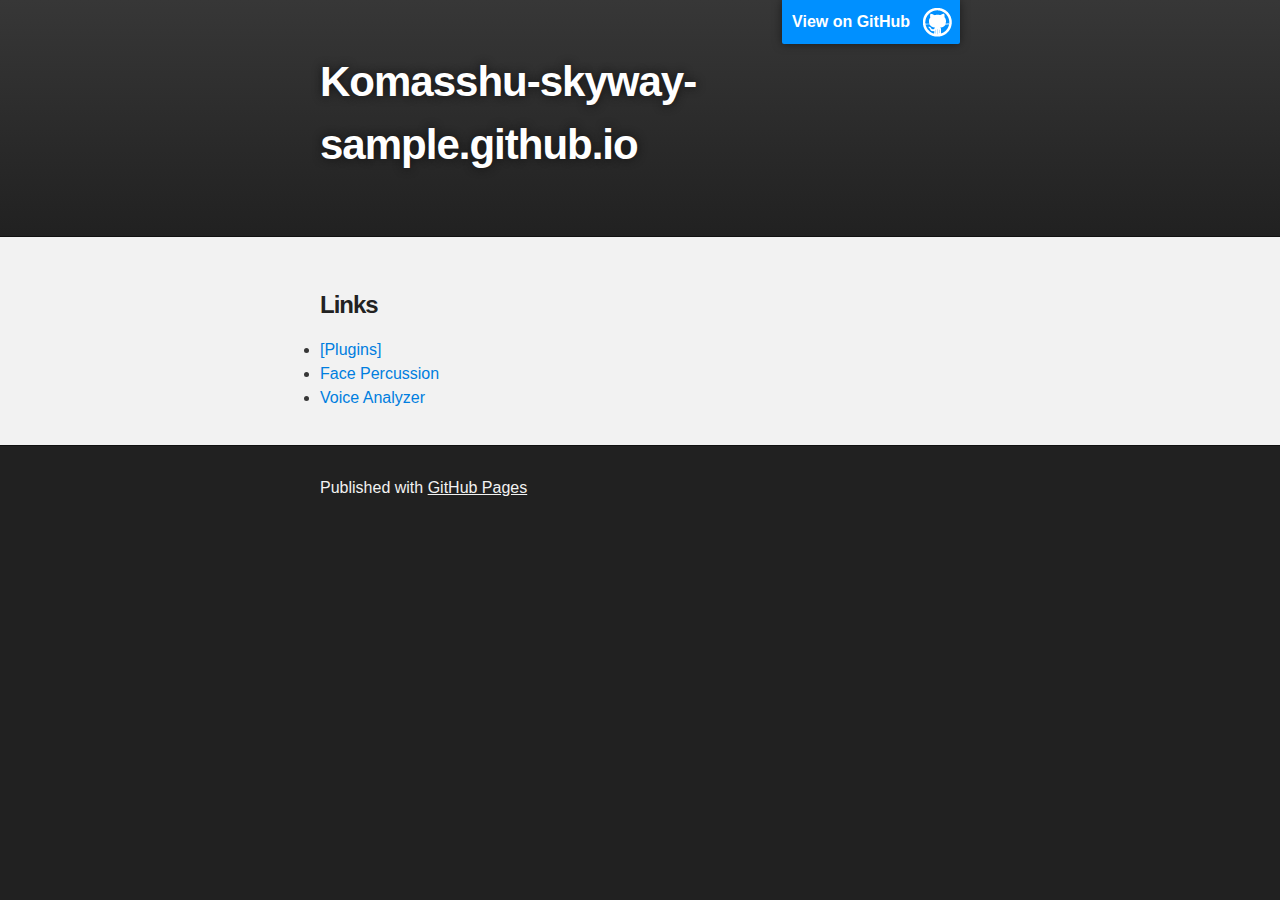
<file: index.html>
<!DOCTYPE html>
<html>

  <head>
    <meta charset='utf-8'>
    <meta http-equiv="X-UA-Compatible" content="chrome=1">
    <meta name="description" content="Komasshu-skyway-sample.github.io : ">

    <link rel="stylesheet" type="text/css" media="screen" href="stylesheets/stylesheet.css">

    <title>Komasshu-skyway-sample.github.io</title>
  </head>

  <body>

    <!-- HEADER -->
    <div id="header_wrap" class="outer">
        <header class="inner">
          <a id="forkme_banner" href="https://github.com/komasshu-skyway-sample">View on GitHub</a>

          <h1 id="project_title">Komasshu-skyway-sample.github.io</h1>
          <h2 id="project_tagline"></h2>

        </header>
    </div>

    <!-- MAIN CONTENT -->
    <div id="main_content_wrap" class="outer">
      <section id="main_content" class="inner">
        <h3>
          <a name="links" class="anchor" href="#links"><span class="octicon octicon-link"></span></a>Links</h3>

        <p>
        <li><a href="./plugins/">[Plugins]</a></li>
        <li><a href="./clm2audio/">Face Percussion</a></li>
        <li><a href="./voice-analyzer/public/">Voice Analyzer</a></li>
        </p>

     </section>
    </div>

    <!-- FOOTER  -->
    <div id="footer_wrap" class="outer">
      <footer class="inner">
        <p>Published with <a href="http://pages.github.com">GitHub Pages</a></p>
      </footer>
    </div>

    

  </body>
</html>
</file>
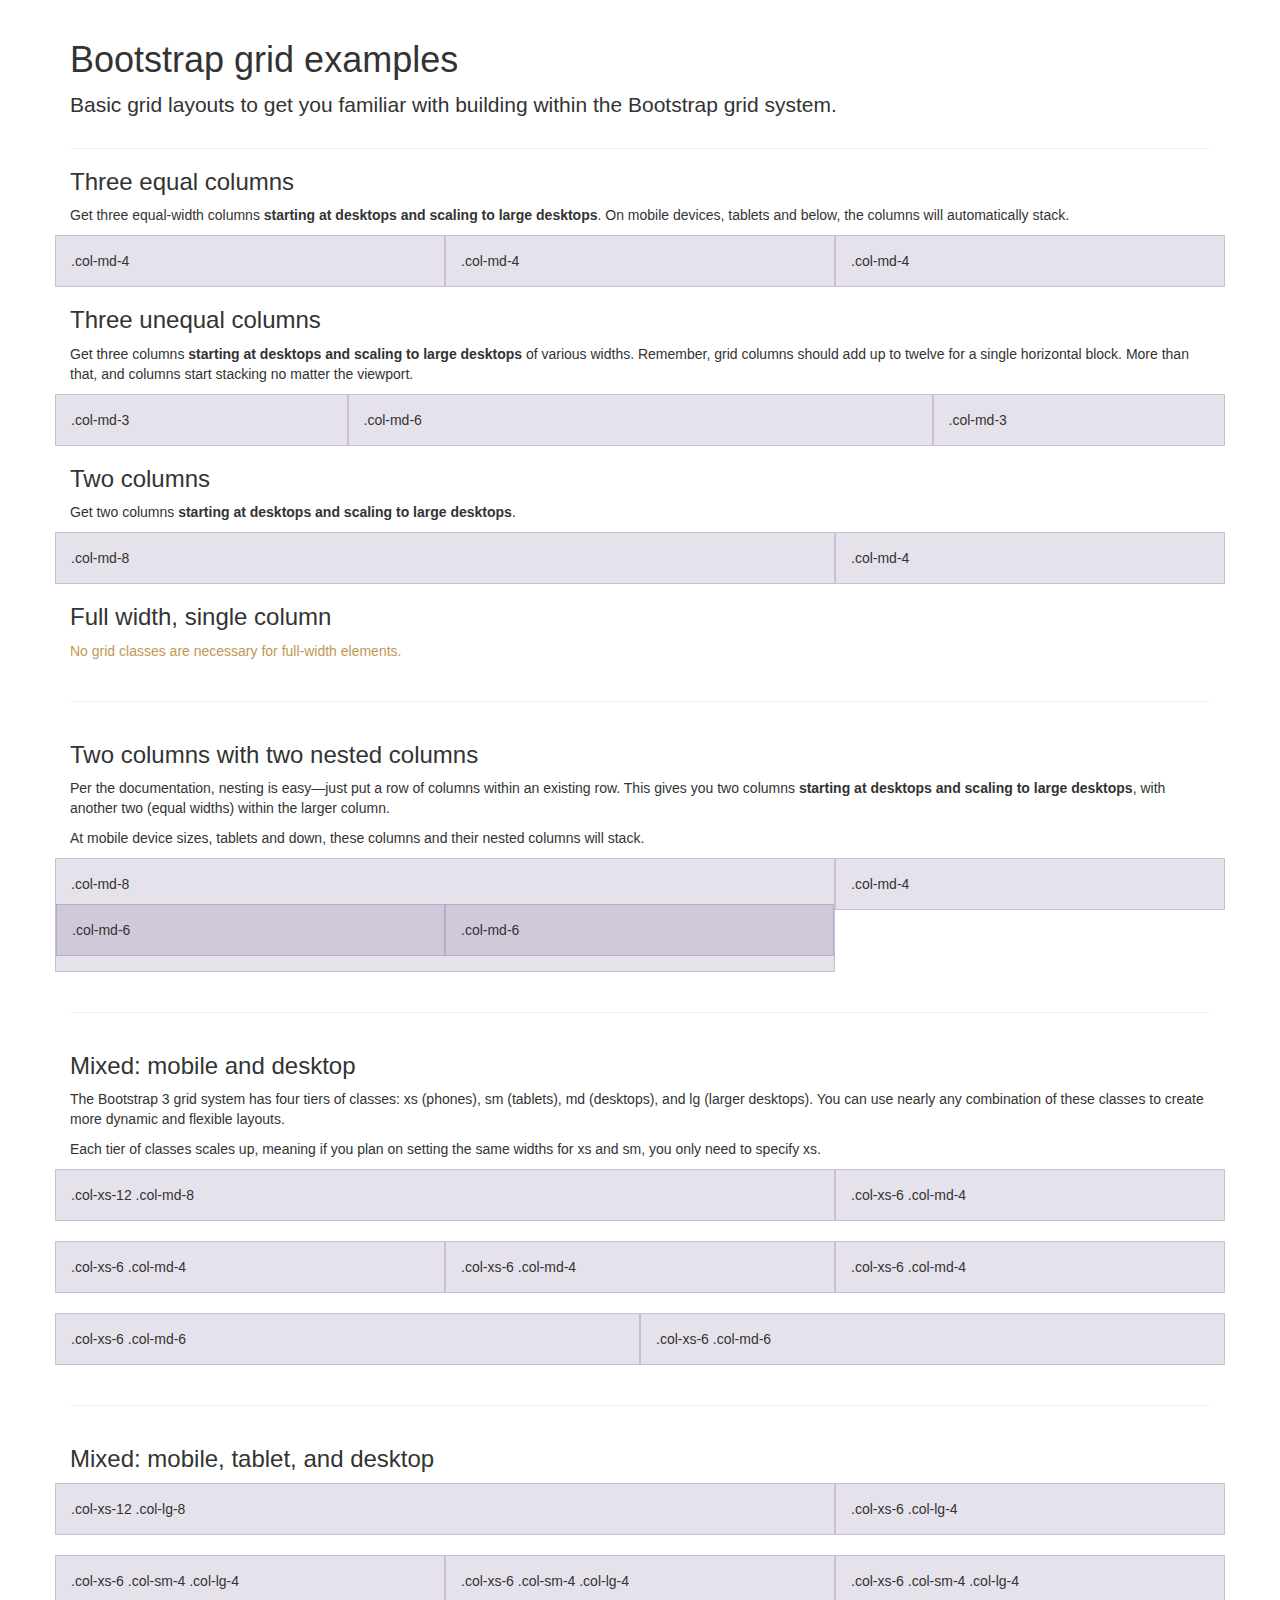
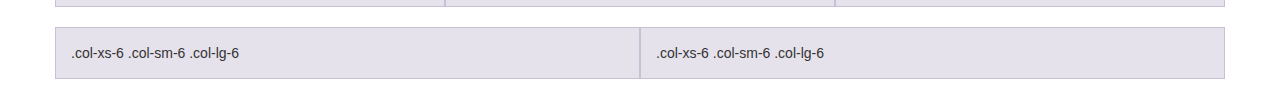
<file: clm2audio/bootstrap-3.0.0/examples/grid/index.html>
<!DOCTYPE html>
<html lang="en">
  <head>
    <meta charset="utf-8">
    <meta name="viewport" content="width=device-width, initial-scale=1.0">
    <meta name="description" content="">
    <meta name="author" content="">
    <link rel="shortcut icon" href="../../assets/ico/favicon.png">

    <title>Grid Template for Bootstrap</title>

    <!-- Bootstrap core CSS -->
    <link href="../../dist/css/bootstrap.css" rel="stylesheet">

    <!-- Custom styles for this template -->
    <link href="grid.css" rel="stylesheet">

    <!-- HTML5 shim and Respond.js IE8 support of HTML5 elements and media queries -->
    <!--[if lt IE 9]>
      <script src="../../assets/js/html5shiv.js"></script>
      <script src="../../assets/js/respond.min.js"></script>
    <![endif]-->
  </head>

  <body>
    <div class="container">

      <div class="page-header">
        <h1>Bootstrap grid examples</h1>
        <p class="lead">Basic grid layouts to get you familiar with building within the Bootstrap grid system.</p>
      </div>

      <h3>Three equal columns</h3>
      <p>Get three equal-width columns <strong>starting at desktops and scaling to large desktops</strong>. On mobile devices, tablets and below, the columns will automatically stack.</p>
      <div class="row">
        <div class="col-md-4">.col-md-4</div>
        <div class="col-md-4">.col-md-4</div>
        <div class="col-md-4">.col-md-4</div>
      </div>

      <h3>Three unequal columns</h3>
      <p>Get three columns <strong>starting at desktops and scaling to large desktops</strong> of various widths. Remember, grid columns should add up to twelve for a single horizontal block. More than that, and columns start stacking no matter the viewport.</p>
      <div class="row">
        <div class="col-md-3">.col-md-3</div>
        <div class="col-md-6">.col-md-6</div>
        <div class="col-md-3">.col-md-3</div>
      </div>

      <h3>Two columns</h3>
      <p>Get two columns <strong>starting at desktops and scaling to large desktops</strong>.</p>
      <div class="row">
        <div class="col-md-8">.col-md-8</div>
        <div class="col-md-4">.col-md-4</div>
      </div>

      <h3>Full width, single column</h3>
      <p class="text-warning">No grid classes are necessary for full-width elements.</p>

      <hr>

      <h3>Two columns with two nested columns</h3>
      <p>Per the documentation, nesting is easy—just put a row of columns within an existing row. This gives you two columns <strong>starting at desktops and scaling to large desktops</strong>, with another two (equal widths) within the larger column.</p>
      <p>At mobile device sizes, tablets and down, these columns and their nested columns will stack.</p>
      <div class="row">
        <div class="col-md-8">
          .col-md-8
          <div class="row">
            <div class="col-md-6">.col-md-6</div>
            <div class="col-md-6">.col-md-6</div>
          </div>
        </div>
        <div class="col-md-4">.col-md-4</div>
      </div>

      <hr>

      <h3>Mixed: mobile and desktop</h3>
      <p>The Bootstrap 3 grid system has four tiers of classes: xs (phones), sm (tablets), md (desktops), and lg (larger desktops). You can use nearly any combination of these classes to create more dynamic and flexible layouts.</p>
      <p>Each tier of classes scales up, meaning if you plan on setting the same widths for xs and sm, you only need to specify xs.</p>
      <div class="row">
        <div class="col-xs-12 col-md-8">.col-xs-12 .col-md-8</div>
        <div class="col-xs-6 col-md-4">.col-xs-6 .col-md-4</div>
      </div>
      <div class="row">
        <div class="col-xs-6 col-md-4">.col-xs-6 .col-md-4</div>
        <div class="col-xs-6 col-md-4">.col-xs-6 .col-md-4</div>
        <div class="col-xs-6 col-md-4">.col-xs-6 .col-md-4</div>
      </div>
      <div class="row">
        <div class="col-xs-6 col-md-6">.col-xs-6 .col-md-6</div>
        <div class="col-xs-6 col-md-6">.col-xs-6 .col-md-6</div>
      </div>

      <hr>

      <h3>Mixed: mobile, tablet, and desktop</h3>
      <p></p>
      <div class="row">
        <div class="col-xs-12 col-sm-8 col-lg-8">.col-xs-12 .col-lg-8</div>
        <div class="col-xs-6 col-sm-4 col-lg-4">.col-xs-6 .col-lg-4</div>
      </div>
      <div class="row">
        <div class="col-xs-6 col-sm-4 col-lg-4">.col-xs-6 .col-sm-4 .col-lg-4</div>
        <div class="col-xs-6 col-sm-4 col-lg-4">.col-xs-6 .col-sm-4 .col-lg-4</div>
        <div class="col-xs-6 col-sm-4 col-lg-4">.col-xs-6 .col-sm-4 .col-lg-4</div>
      </div>
      <div class="row">
        <div class="col-xs-6 col-sm-6 col-lg-6">.col-xs-6 .col-sm-6 .col-lg-6</div>
        <div class="col-xs-6 col-sm-6 col-lg-6">.col-xs-6 .col-sm-6 .col-lg-6</div>
      </div>

    </div> <!-- /container -->


    <!-- Bootstrap core JavaScript
    ================================================== -->
    <!-- Placed at the end of the document so the pages load faster -->
  </body>
</html>
</file>
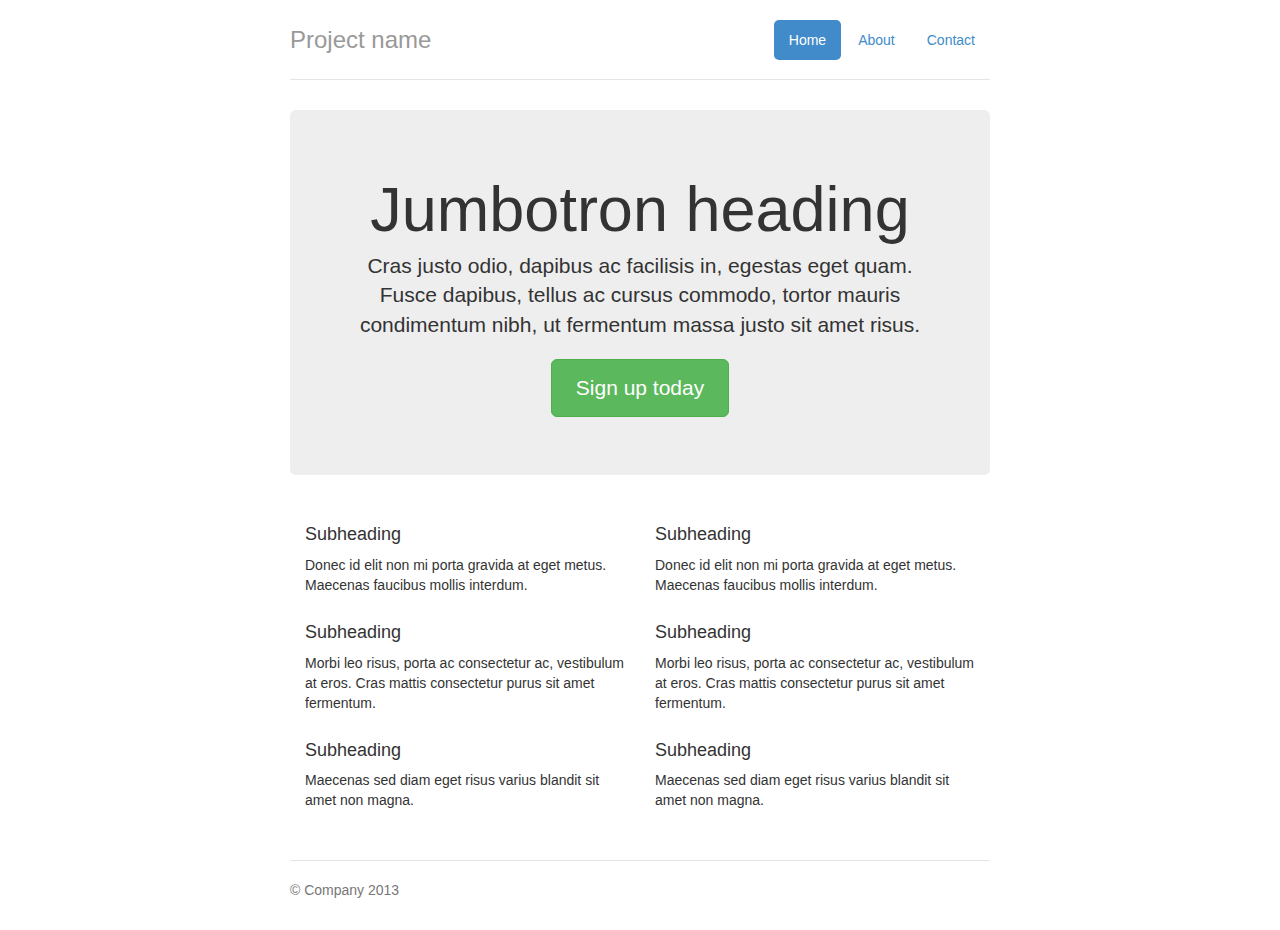
<file: clm2audio/bootstrap-3.0.0/examples/jumbotron-narrow/index.html>
<!DOCTYPE html>
<html lang="en">
  <head>
    <meta charset="utf-8">
    <meta name="viewport" content="width=device-width, initial-scale=1.0">
    <meta name="description" content="">
    <meta name="author" content="">
    <link rel="shortcut icon" href="../../assets/ico/favicon.png">

    <title>Narrow Jumbotron Template for Bootstrap</title>

    <!-- Bootstrap core CSS -->
    <link href="../../dist/css/bootstrap.css" rel="stylesheet">

    <!-- Custom styles for this template -->
    <link href="jumbotron-narrow.css" rel="stylesheet">

    <!-- HTML5 shim and Respond.js IE8 support of HTML5 elements and media queries -->
    <!--[if lt IE 9]>
      <script src="../../assets/js/html5shiv.js"></script>
      <script src="../../assets/js/respond.min.js"></script>
    <![endif]-->
  </head>

  <body>

    <div class="container">
      <div class="header">
        <ul class="nav nav-pills pull-right">
          <li class="active"><a href="#">Home</a></li>
          <li><a href="#">About</a></li>
          <li><a href="#">Contact</a></li>
        </ul>
        <h3 class="text-muted">Project name</h3>
      </div>

      <div class="jumbotron">
        <h1>Jumbotron heading</h1>
        <p class="lead">Cras justo odio, dapibus ac facilisis in, egestas eget quam. Fusce dapibus, tellus ac cursus commodo, tortor mauris condimentum nibh, ut fermentum massa justo sit amet risus.</p>
        <p><a class="btn btn-lg btn-success" href="#">Sign up today</a></p>
      </div>

      <div class="row marketing">
        <div class="col-lg-6">
          <h4>Subheading</h4>
          <p>Donec id elit non mi porta gravida at eget metus. Maecenas faucibus mollis interdum.</p>

          <h4>Subheading</h4>
          <p>Morbi leo risus, porta ac consectetur ac, vestibulum at eros. Cras mattis consectetur purus sit amet fermentum.</p>

          <h4>Subheading</h4>
          <p>Maecenas sed diam eget risus varius blandit sit amet non magna.</p>
        </div>

        <div class="col-lg-6">
          <h4>Subheading</h4>
          <p>Donec id elit non mi porta gravida at eget metus. Maecenas faucibus mollis interdum.</p>

          <h4>Subheading</h4>
          <p>Morbi leo risus, porta ac consectetur ac, vestibulum at eros. Cras mattis consectetur purus sit amet fermentum.</p>

          <h4>Subheading</h4>
          <p>Maecenas sed diam eget risus varius blandit sit amet non magna.</p>
        </div>
      </div>

      <div class="footer">
        <p>&copy; Company 2013</p>
      </div>

    </div> <!-- /container -->


    <!-- Bootstrap core JavaScript
    ================================================== -->
    <!-- Placed at the end of the document so the pages load faster -->
  </body>
</html>
</file>
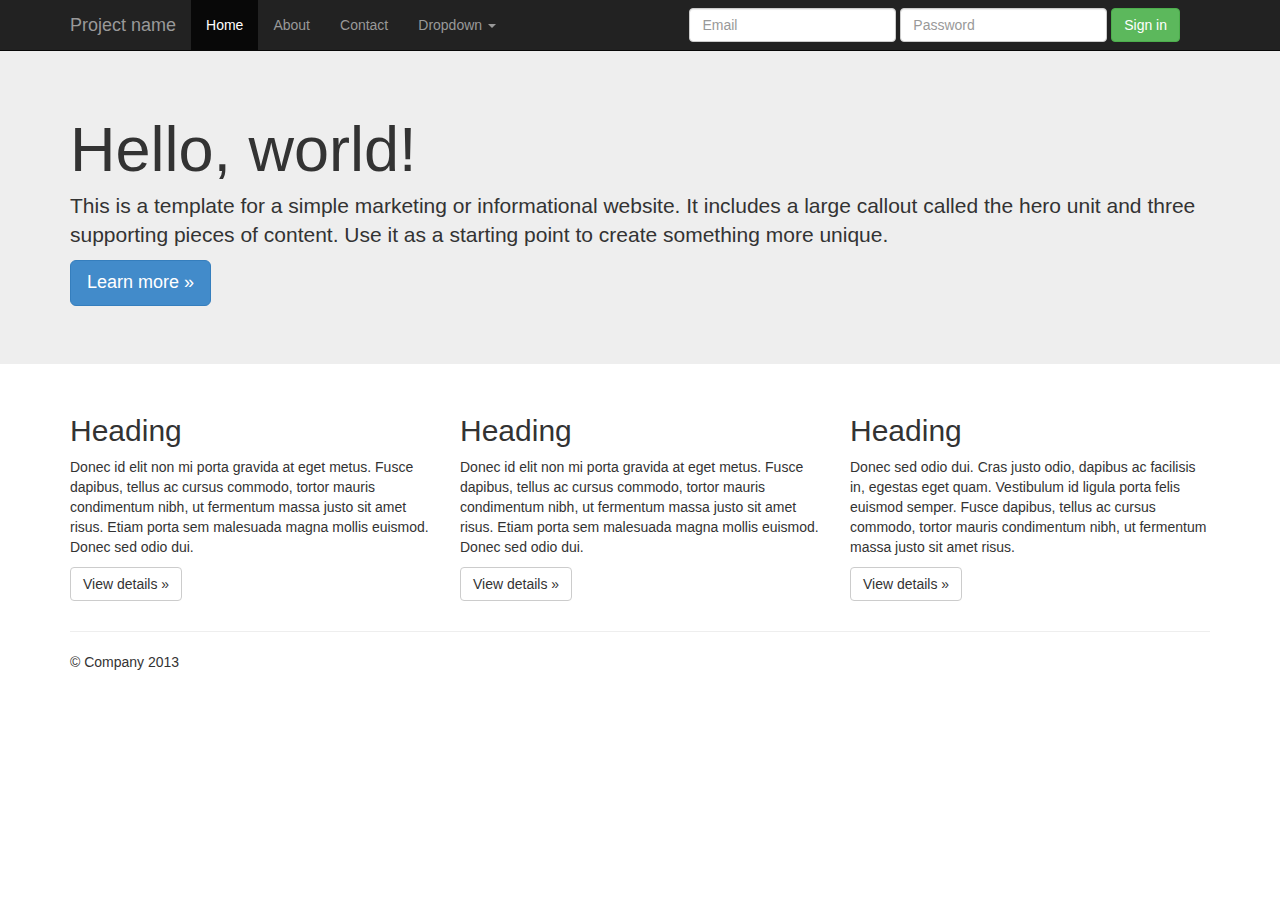
<file: clm2audio/bootstrap-3.0.0/examples/jumbotron/index.html>
<!DOCTYPE html>
<html lang="en">
  <head>
    <meta charset="utf-8">
    <meta name="viewport" content="width=device-width, initial-scale=1.0">
    <meta name="description" content="">
    <meta name="author" content="">
    <link rel="shortcut icon" href="../../assets/ico/favicon.png">

    <title>Jumbotron Template for Bootstrap</title>

    <!-- Bootstrap core CSS -->
    <link href="../../dist/css/bootstrap.css" rel="stylesheet">

    <!-- Custom styles for this template -->
    <link href="jumbotron.css" rel="stylesheet">

    <!-- HTML5 shim and Respond.js IE8 support of HTML5 elements and media queries -->
    <!--[if lt IE 9]>
      <script src="../../assets/js/html5shiv.js"></script>
      <script src="../../assets/js/respond.min.js"></script>
    <![endif]-->
  </head>

  <body>

    <div class="navbar navbar-inverse navbar-fixed-top">
      <div class="container">
        <div class="navbar-header">
          <button type="button" class="navbar-toggle" data-toggle="collapse" data-target=".navbar-collapse">
            <span class="icon-bar"></span>
            <span class="icon-bar"></span>
            <span class="icon-bar"></span>
          </button>
          <a class="navbar-brand" href="#">Project name</a>
        </div>
        <div class="navbar-collapse collapse">
          <ul class="nav navbar-nav">
            <li class="active"><a href="#">Home</a></li>
            <li><a href="#about">About</a></li>
            <li><a href="#contact">Contact</a></li>
            <li class="dropdown">
              <a href="#" class="dropdown-toggle" data-toggle="dropdown">Dropdown <b class="caret"></b></a>
              <ul class="dropdown-menu">
                <li><a href="#">Action</a></li>
                <li><a href="#">Another action</a></li>
                <li><a href="#">Something else here</a></li>
                <li class="divider"></li>
                <li class="dropdown-header">Nav header</li>
                <li><a href="#">Separated link</a></li>
                <li><a href="#">One more separated link</a></li>
              </ul>
            </li>
          </ul>
          <form class="navbar-form navbar-right">
            <div class="form-group">
              <input type="text" placeholder="Email" class="form-control">
            </div>
            <div class="form-group">
              <input type="password" placeholder="Password" class="form-control">
            </div>
            <button type="submit" class="btn btn-success">Sign in</button>
          </form>
        </div><!--/.navbar-collapse -->
      </div>
    </div>

    <!-- Main jumbotron for a primary marketing message or call to action -->
    <div class="jumbotron">
      <div class="container">
        <h1>Hello, world!</h1>
        <p>This is a template for a simple marketing or informational website. It includes a large callout called the hero unit and three supporting pieces of content. Use it as a starting point to create something more unique.</p>
        <p><a class="btn btn-primary btn-lg">Learn more &raquo;</a></p>
      </div>
    </div>

    <div class="container">
      <!-- Example row of columns -->
      <div class="row">
        <div class="col-lg-4">
          <h2>Heading</h2>
          <p>Donec id elit non mi porta gravida at eget metus. Fusce dapibus, tellus ac cursus commodo, tortor mauris condimentum nibh, ut fermentum massa justo sit amet risus. Etiam porta sem malesuada magna mollis euismod. Donec sed odio dui. </p>
          <p><a class="btn btn-default" href="#">View details &raquo;</a></p>
        </div>
        <div class="col-lg-4">
          <h2>Heading</h2>
          <p>Donec id elit non mi porta gravida at eget metus. Fusce dapibus, tellus ac cursus commodo, tortor mauris condimentum nibh, ut fermentum massa justo sit amet risus. Etiam porta sem malesuada magna mollis euismod. Donec sed odio dui. </p>
          <p><a class="btn btn-default" href="#">View details &raquo;</a></p>
       </div>
        <div class="col-lg-4">
          <h2>Heading</h2>
          <p>Donec sed odio dui. Cras justo odio, dapibus ac facilisis in, egestas eget quam. Vestibulum id ligula porta felis euismod semper. Fusce dapibus, tellus ac cursus commodo, tortor mauris condimentum nibh, ut fermentum massa justo sit amet risus.</p>
          <p><a class="btn btn-default" href="#">View details &raquo;</a></p>
        </div>
      </div>

      <hr>

      <footer>
        <p>&copy; Company 2013</p>
      </footer>
    </div> <!-- /container -->


    <!-- Bootstrap core JavaScript
    ================================================== -->
    <!-- Placed at the end of the document so the pages load faster -->
    <script src="../../assets/js/jquery.js"></script>
    <script src="../../dist/js/bootstrap.min.js"></script>
  </body>
</html>
</file>
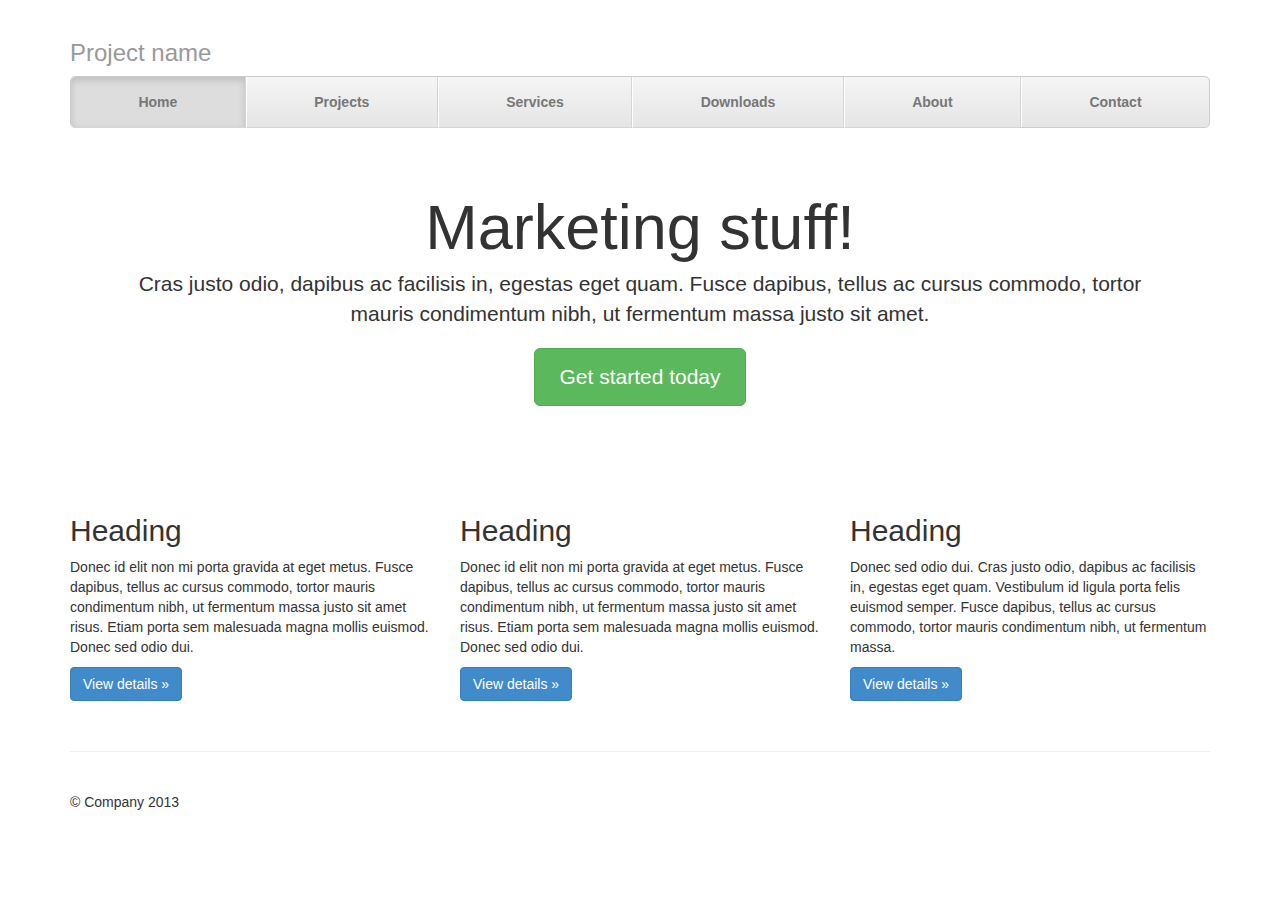
<file: clm2audio/bootstrap-3.0.0/examples/justified-nav/index.html>
<!DOCTYPE html>
<html lang="en">
  <head>
    <meta charset="utf-8">
    <meta name="viewport" content="width=device-width, initial-scale=1.0">
    <meta name="description" content="">
    <meta name="author" content="">
    <link rel="shortcut icon" href="../../assets/ico/favicon.png">

    <title>Justified Nav Template for Bootstrap</title>

    <!-- Bootstrap core CSS -->
    <link href="../../dist/css/bootstrap.css" rel="stylesheet">

    <!-- Custom styles for this template -->
    <link href="justified-nav.css" rel="stylesheet">

    <!-- HTML5 shim and Respond.js IE8 support of HTML5 elements and media queries -->
    <!--[if lt IE 9]>
      <script src="../../assets/js/html5shiv.js"></script>
      <script src="../../assets/js/respond.min.js"></script>
    <![endif]-->
  </head>

  <body>

    <div class="container">

      <div class="masthead">
        <h3 class="text-muted">Project name</h3>
        <ul class="nav nav-justified">
          <li class="active"><a href="#">Home</a></li>
          <li><a href="#">Projects</a></li>
          <li><a href="#">Services</a></li>
          <li><a href="#">Downloads</a></li>
          <li><a href="#">About</a></li>
          <li><a href="#">Contact</a></li>
        </ul>
      </div>

      <!-- Jumbotron -->
      <div class="jumbotron">
        <h1>Marketing stuff!</h1>
        <p class="lead">Cras justo odio, dapibus ac facilisis in, egestas eget quam. Fusce dapibus, tellus ac cursus commodo, tortor mauris condimentum nibh, ut fermentum massa justo sit amet.</p>
        <p><a class="btn btn-lg btn-success" href="#">Get started today</a></p>
      </div>

      <!-- Example row of columns -->
      <div class="row">
        <div class="col-lg-4">
          <h2>Heading</h2>
          <p>Donec id elit non mi porta gravida at eget metus. Fusce dapibus, tellus ac cursus commodo, tortor mauris condimentum nibh, ut fermentum massa justo sit amet risus. Etiam porta sem malesuada magna mollis euismod. Donec sed odio dui. </p>
          <p><a class="btn btn-primary" href="#">View details &raquo;</a></p>
        </div>
        <div class="col-lg-4">
          <h2>Heading</h2>
          <p>Donec id elit non mi porta gravida at eget metus. Fusce dapibus, tellus ac cursus commodo, tortor mauris condimentum nibh, ut fermentum massa justo sit amet risus. Etiam porta sem malesuada magna mollis euismod. Donec sed odio dui. </p>
          <p><a class="btn btn-primary" href="#">View details &raquo;</a></p>
       </div>
        <div class="col-lg-4">
          <h2>Heading</h2>
          <p>Donec sed odio dui. Cras justo odio, dapibus ac facilisis in, egestas eget quam. Vestibulum id ligula porta felis euismod semper. Fusce dapibus, tellus ac cursus commodo, tortor mauris condimentum nibh, ut fermentum massa.</p>
          <p><a class="btn btn-primary" href="#">View details &raquo;</a></p>
        </div>
      </div>

      <!-- Site footer -->
      <div class="footer">
        <p>&copy; Company 2013</p>
      </div>

    </div> <!-- /container -->


    <!-- Bootstrap core JavaScript
    ================================================== -->
    <!-- Placed at the end of the document so the pages load faster -->
  </body>
</html>
</file>
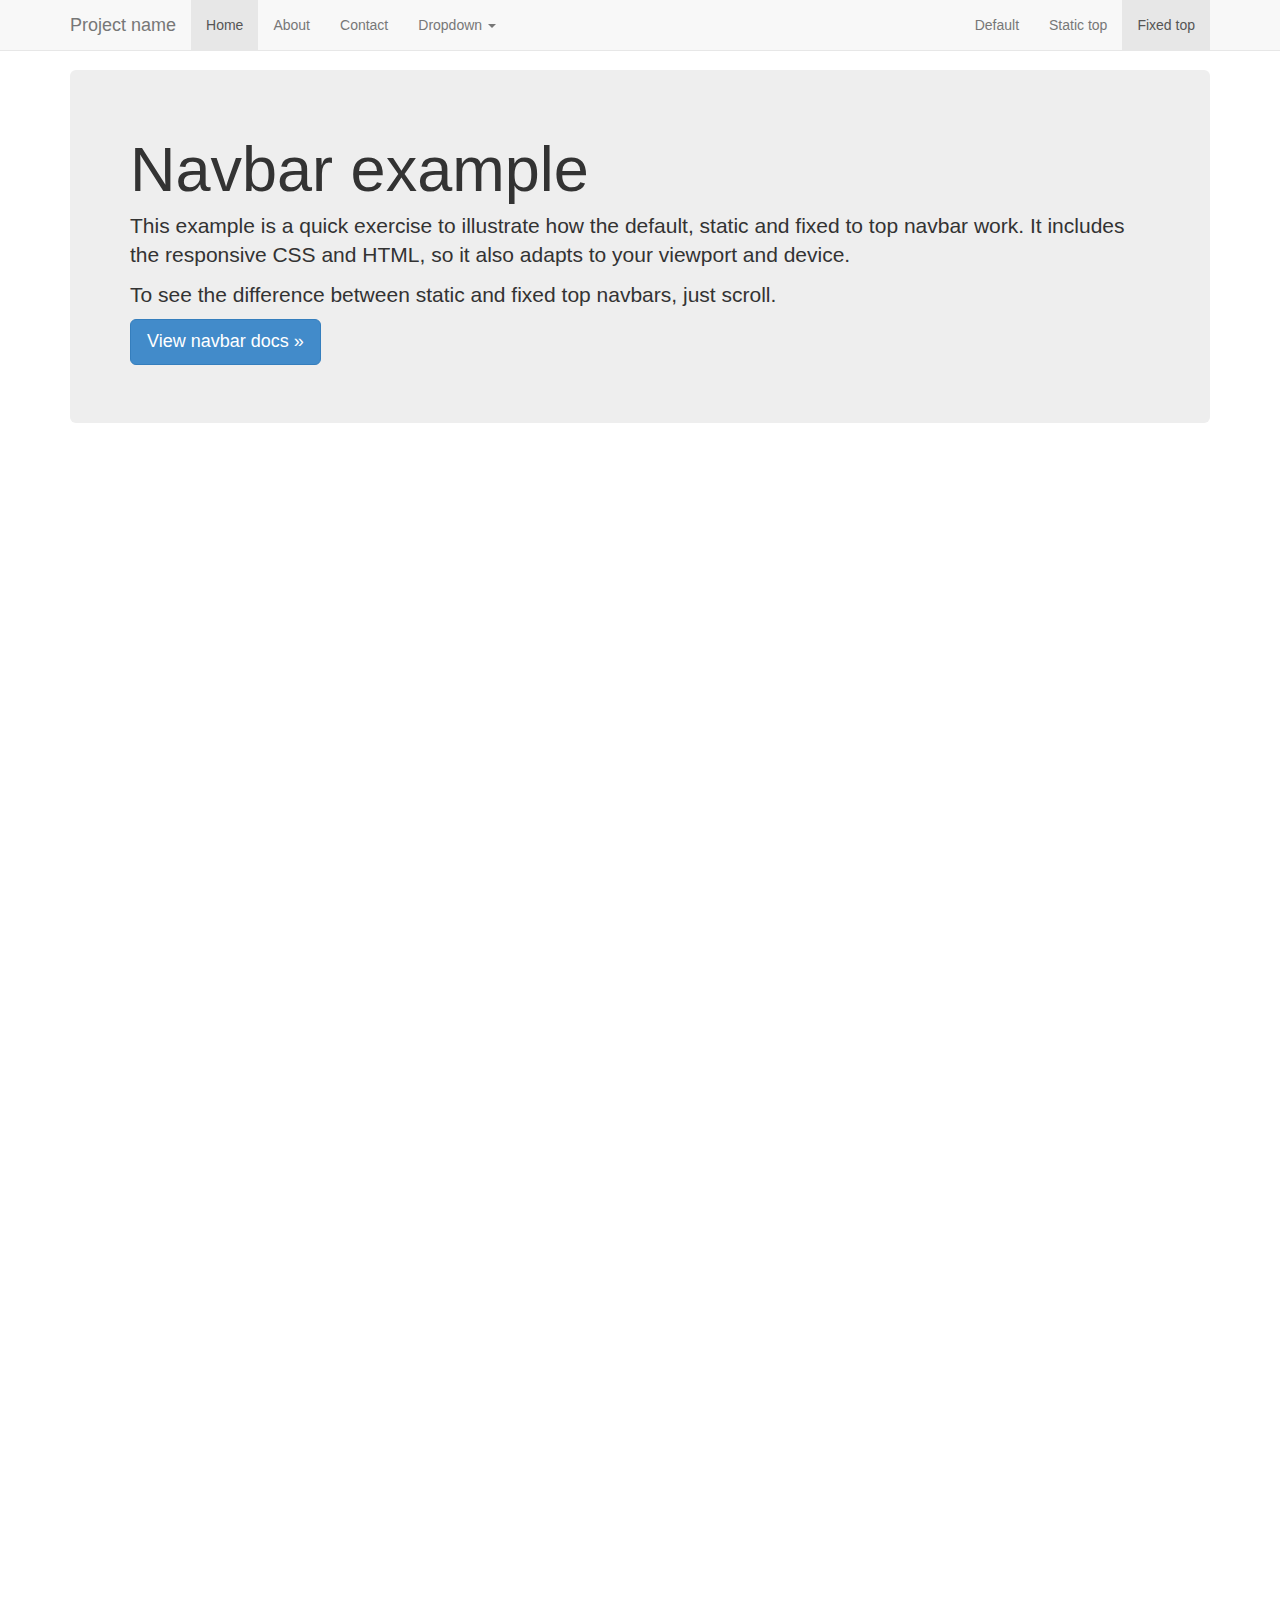
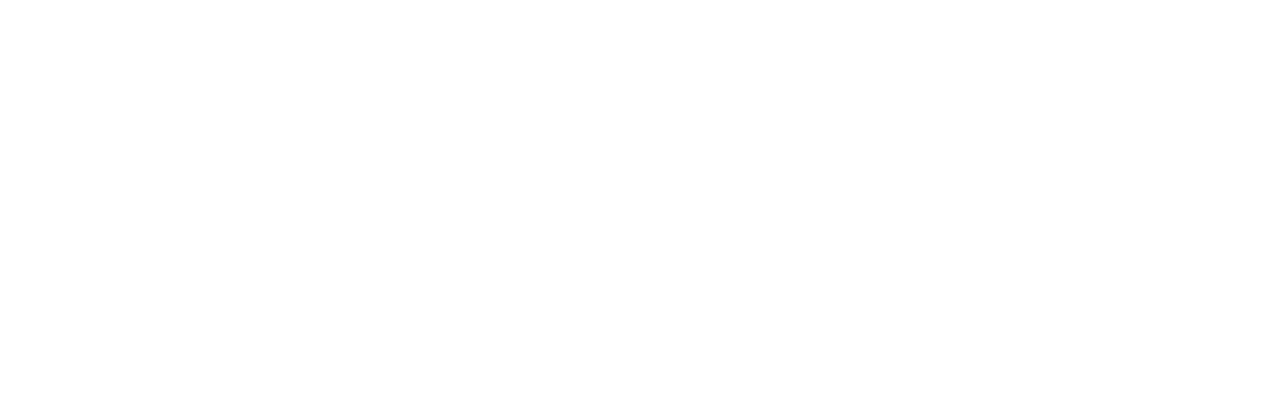
<file: clm2audio/bootstrap-3.0.0/examples/navbar-fixed-top/index.html>
<!DOCTYPE html>
<html lang="en">
  <head>
    <meta charset="utf-8">
    <meta name="viewport" content="width=device-width, initial-scale=1.0">
    <meta name="description" content="">
    <meta name="author" content="">
    <link rel="shortcut icon" href="../../assets/ico/favicon.png">

    <title>Fixed Top Navbar Example for Bootstrap</title>

    <!-- Bootstrap core CSS -->
    <link href="../../dist/css/bootstrap.css" rel="stylesheet">

    <!-- Custom styles for this template -->
    <link href="navbar-fixed-top.css" rel="stylesheet">

    <!-- HTML5 shim and Respond.js IE8 support of HTML5 elements and media queries -->
    <!--[if lt IE 9]>
      <script src="../../assets/js/html5shiv.js"></script>
      <script src="../../assets/js/respond.min.js"></script>
    <![endif]-->
  </head>

  <body>

    <!-- Fixed navbar -->
    <div class="navbar navbar-default navbar-fixed-top">
      <div class="container">
        <div class="navbar-header">
          <button type="button" class="navbar-toggle" data-toggle="collapse" data-target=".navbar-collapse">
            <span class="icon-bar"></span>
            <span class="icon-bar"></span>
            <span class="icon-bar"></span>
          </button>
          <a class="navbar-brand" href="#">Project name</a>
        </div>
        <div class="navbar-collapse collapse">
          <ul class="nav navbar-nav">
            <li class="active"><a href="#">Home</a></li>
            <li><a href="#about">About</a></li>
            <li><a href="#contact">Contact</a></li>
            <li class="dropdown">
              <a href="#" class="dropdown-toggle" data-toggle="dropdown">Dropdown <b class="caret"></b></a>
              <ul class="dropdown-menu">
                <li><a href="#">Action</a></li>
                <li><a href="#">Another action</a></li>
                <li><a href="#">Something else here</a></li>
                <li class="divider"></li>
                <li class="dropdown-header">Nav header</li>
                <li><a href="#">Separated link</a></li>
                <li><a href="#">One more separated link</a></li>
              </ul>
            </li>
          </ul>
          <ul class="nav navbar-nav navbar-right">
            <li><a href="../navbar/">Default</a></li>
            <li><a href="../navbar-static-top/">Static top</a></li>
            <li class="active"><a href="./">Fixed top</a></li>
          </ul>
        </div><!--/.nav-collapse -->
      </div>
    </div>

    <div class="container">

      <!-- Main component for a primary marketing message or call to action -->
      <div class="jumbotron">
        <h1>Navbar example</h1>
        <p>This example is a quick exercise to illustrate how the default, static and fixed to top navbar work. It includes the responsive CSS and HTML, so it also adapts to your viewport and device.</p>
        <p>To see the difference between static and fixed top navbars, just scroll.</p>
        <p>
          <a class="btn btn-lg btn-primary" href="../../components/#navbar">View navbar docs &raquo;</a>
        </p>
      </div>

    </div> <!-- /container -->


    <!-- Bootstrap core JavaScript
    ================================================== -->
    <!-- Placed at the end of the document so the pages load faster -->
    <script src="../../assets/js/jquery.js"></script>
    <script src="../../dist/js/bootstrap.min.js"></script>
  </body>
</html>
</file>
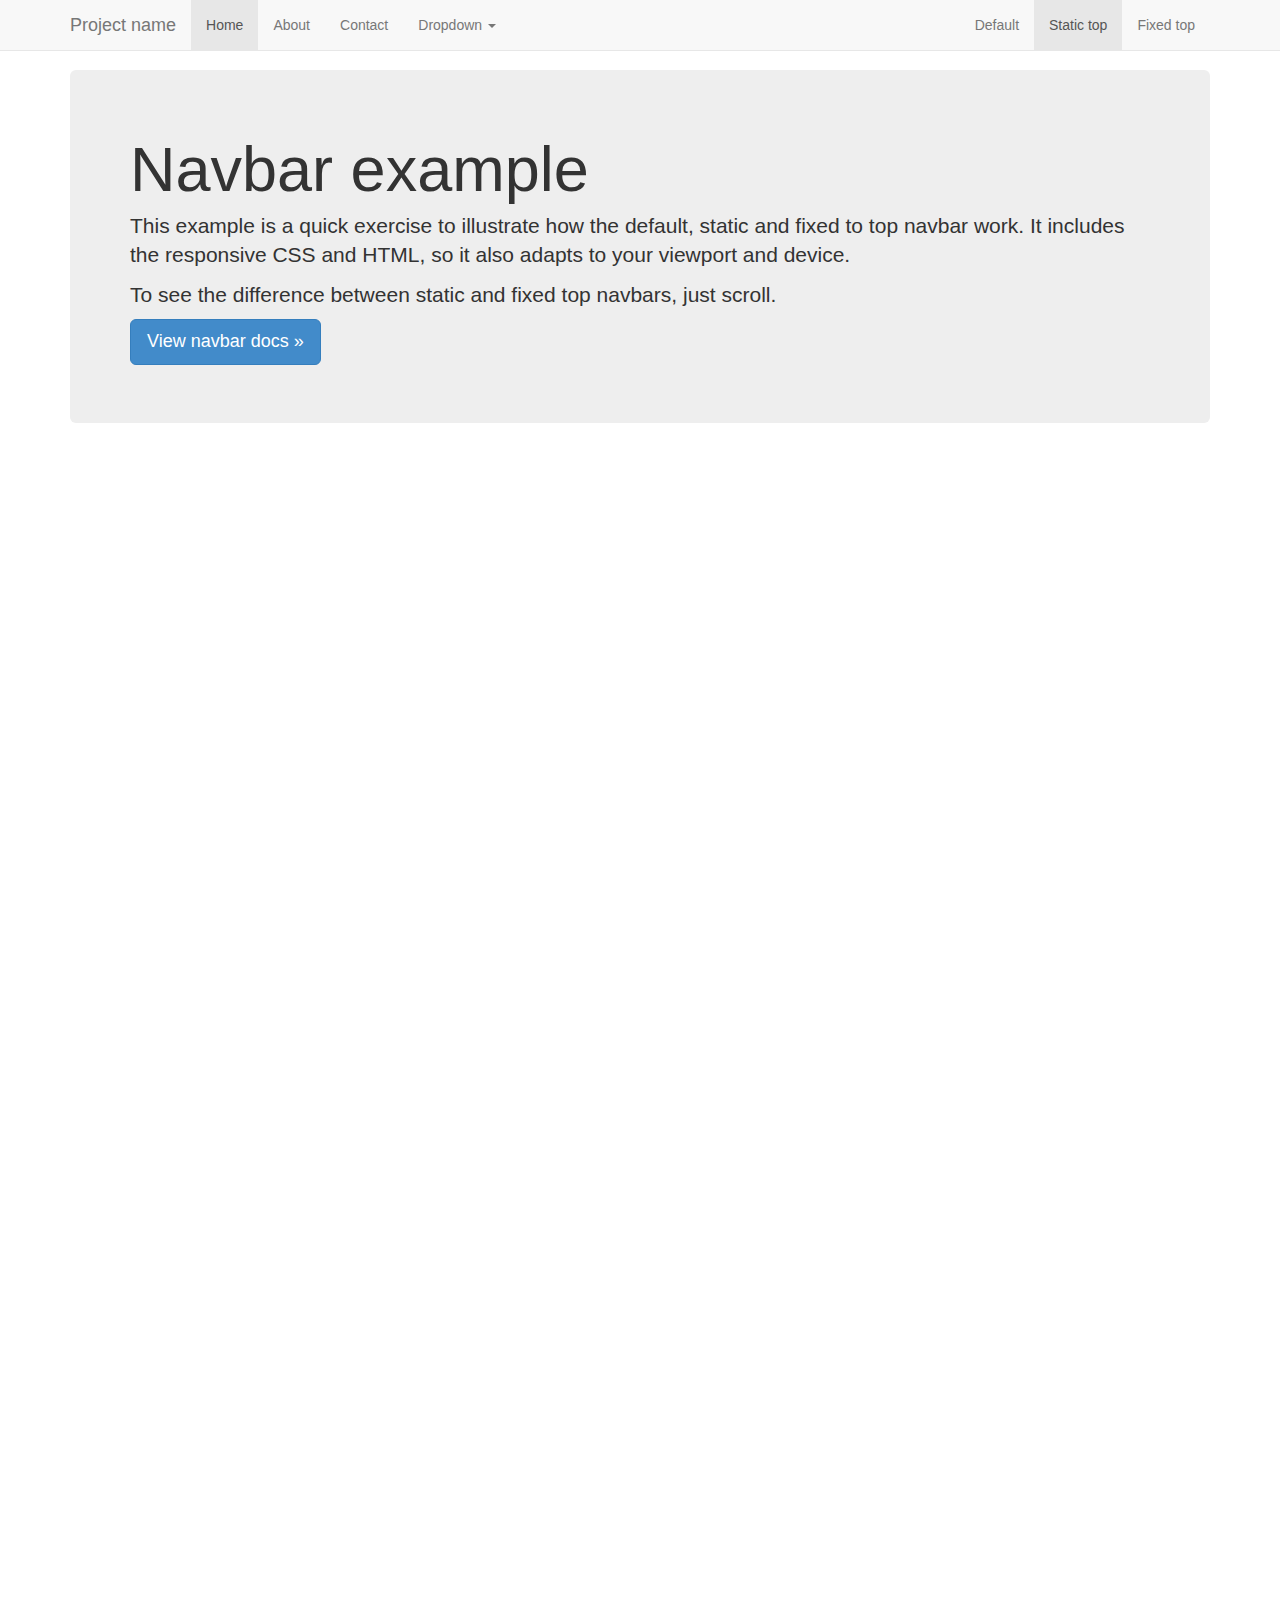
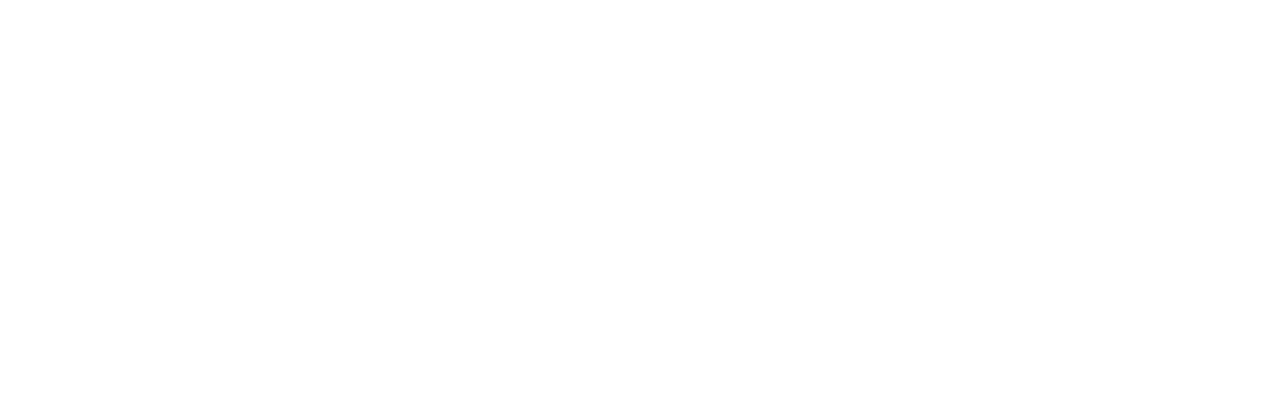
<file: clm2audio/bootstrap-3.0.0/examples/navbar-static-top/index.html>
<!DOCTYPE html>
<html lang="en">
  <head>
    <meta charset="utf-8">
    <meta name="viewport" content="width=device-width, initial-scale=1.0">
    <meta name="description" content="">
    <meta name="author" content="">
    <link rel="shortcut icon" href="../../assets/ico/favicon.png">

    <title>Static Top Navbar Example for Bootstrap</title>

    <!-- Bootstrap core CSS -->
    <link href="../../dist/css/bootstrap.css" rel="stylesheet">

    <!-- Custom styles for this template -->
    <link href="navbar-static-top.css" rel="stylesheet">

    <!-- HTML5 shim and Respond.js IE8 support of HTML5 elements and media queries -->
    <!--[if lt IE 9]>
      <script src="../../assets/js/html5shiv.js"></script>
      <script src="../../assets/js/respond.min.js"></script>
    <![endif]-->
  </head>

  <body>

    <!-- Static navbar -->
    <div class="navbar navbar-default navbar-static-top">
      <div class="container">
        <div class="navbar-header">
          <button type="button" class="navbar-toggle" data-toggle="collapse" data-target=".navbar-collapse">
            <span class="icon-bar"></span>
            <span class="icon-bar"></span>
            <span class="icon-bar"></span>
          </button>
          <a class="navbar-brand" href="#">Project name</a>
        </div>
        <div class="navbar-collapse collapse">
          <ul class="nav navbar-nav">
            <li class="active"><a href="#">Home</a></li>
            <li><a href="#about">About</a></li>
            <li><a href="#contact">Contact</a></li>
            <li class="dropdown">
              <a href="#" class="dropdown-toggle" data-toggle="dropdown">Dropdown <b class="caret"></b></a>
              <ul class="dropdown-menu">
                <li><a href="#">Action</a></li>
                <li><a href="#">Another action</a></li>
                <li><a href="#">Something else here</a></li>
                <li class="divider"></li>
                <li class="dropdown-header">Nav header</li>
                <li><a href="#">Separated link</a></li>
                <li><a href="#">One more separated link</a></li>
              </ul>
            </li>
          </ul>
          <ul class="nav navbar-nav navbar-right">
            <li><a href="../navbar/">Default</a></li>
            <li class="active"><a href="./">Static top</a></li>
            <li><a href="../navbar-fixed-top/">Fixed top</a></li>
          </ul>
        </div><!--/.nav-collapse -->
      </div>
    </div>


    <div class="container">

      <!-- Main component for a primary marketing message or call to action -->
      <div class="jumbotron">
        <h1>Navbar example</h1>
        <p>This example is a quick exercise to illustrate how the default, static and fixed to top navbar work. It includes the responsive CSS and HTML, so it also adapts to your viewport and device.</p>
        <p>To see the difference between static and fixed top navbars, just scroll.</p>
        <p>
          <a class="btn btn-lg btn-primary" href="../../components/#navbar">View navbar docs &raquo;</a>
        </p>
      </div>

    </div> <!-- /container -->


    <!-- Bootstrap core JavaScript
    ================================================== -->
    <!-- Placed at the end of the document so the pages load faster -->
    <script src="../../assets/js/jquery.js"></script>
    <script src="../../dist/js/bootstrap.min.js"></script>
  </body>
</html>
</file>
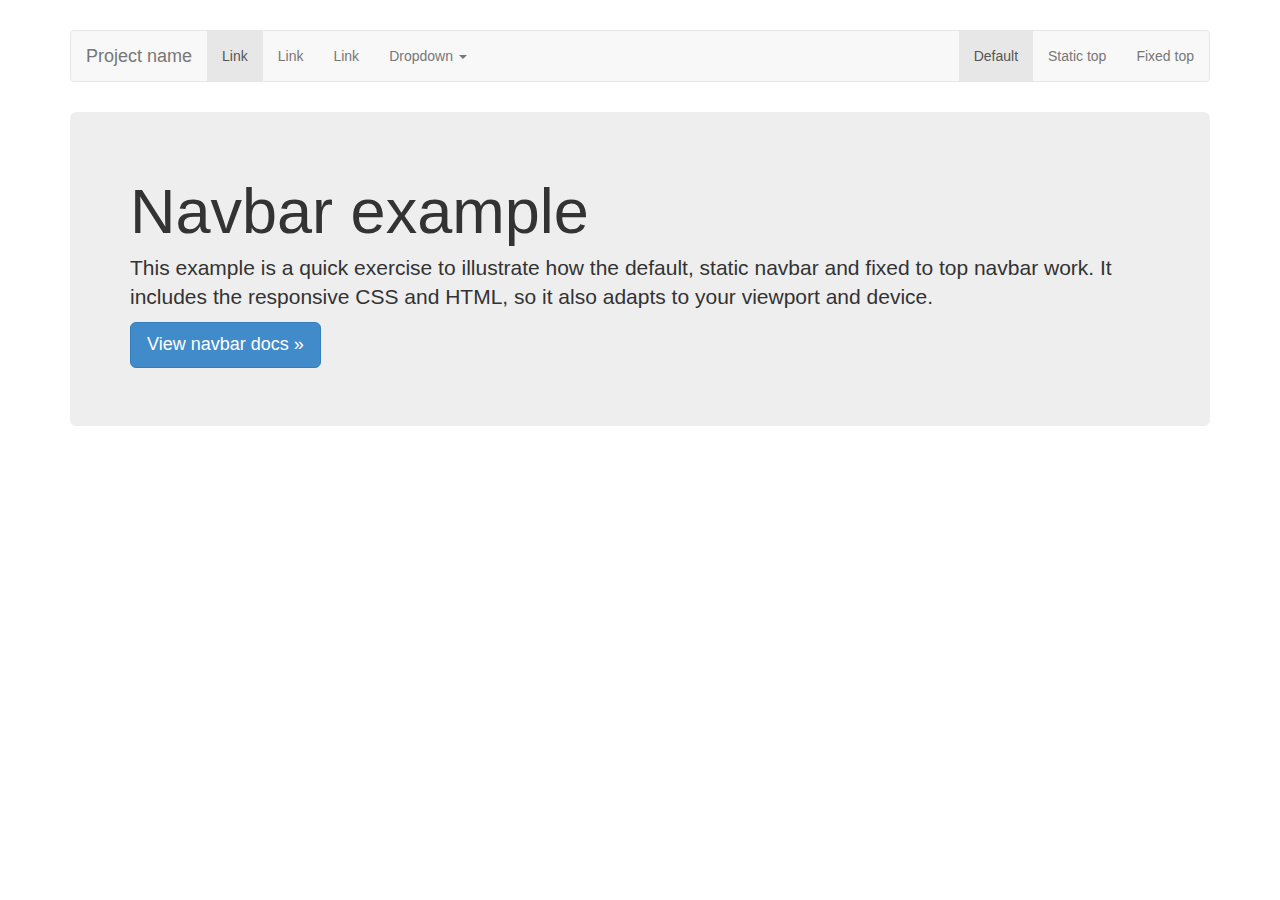
<file: clm2audio/bootstrap-3.0.0/examples/navbar/index.html>
<!DOCTYPE html>
<html lang="en">
  <head>
    <meta charset="utf-8">
    <meta name="viewport" content="width=device-width, initial-scale=1.0">
    <meta name="description" content="">
    <meta name="author" content="">
    <link rel="shortcut icon" href="../../assets/ico/favicon.png">

    <title>Navbar Template for Bootstrap</title>

    <!-- Bootstrap core CSS -->
    <link href="../../dist/css/bootstrap.css" rel="stylesheet">

    <!-- Custom styles for this template -->
    <link href="navbar.css" rel="stylesheet">

    <!-- HTML5 shim and Respond.js IE8 support of HTML5 elements and media queries -->
    <!--[if lt IE 9]>
      <script src="../../assets/js/html5shiv.js"></script>
      <script src="../../assets/js/respond.min.js"></script>
    <![endif]-->
  </head>

  <body>

    <div class="container">

      <!-- Static navbar -->
      <div class="navbar navbar-default">
        <div class="navbar-header">
          <button type="button" class="navbar-toggle" data-toggle="collapse" data-target=".navbar-collapse">
            <span class="icon-bar"></span>
            <span class="icon-bar"></span>
            <span class="icon-bar"></span>
          </button>
          <a class="navbar-brand" href="#">Project name</a>
        </div>
        <div class="navbar-collapse collapse">
          <ul class="nav navbar-nav">
            <li class="active"><a href="#">Link</a></li>
            <li><a href="#">Link</a></li>
            <li><a href="#">Link</a></li>
            <li class="dropdown">
              <a href="#" class="dropdown-toggle" data-toggle="dropdown">Dropdown <b class="caret"></b></a>
              <ul class="dropdown-menu">
                <li><a href="#">Action</a></li>
                <li><a href="#">Another action</a></li>
                <li><a href="#">Something else here</a></li>
                <li class="divider"></li>
                <li class="dropdown-header">Nav header</li>
                <li><a href="#">Separated link</a></li>
                <li><a href="#">One more separated link</a></li>
              </ul>
            </li>
          </ul>
          <ul class="nav navbar-nav navbar-right">
            <li class="active"><a href="./">Default</a></li>
            <li><a href="../navbar-static-top/">Static top</a></li>
            <li><a href="../navbar-fixed-top/">Fixed top</a></li>
          </ul>
        </div><!--/.nav-collapse -->
      </div>

      <!-- Main component for a primary marketing message or call to action -->
      <div class="jumbotron">
        <h1>Navbar example</h1>
        <p>This example is a quick exercise to illustrate how the default, static navbar and fixed to top navbar work. It includes the responsive CSS and HTML, so it also adapts to your viewport and device.</p>
        <p>
          <a class="btn btn-lg btn-primary" href="../../components/#navbar">View navbar docs &raquo;</a>
        </p>
      </div>

    </div> <!-- /container -->


    <!-- Bootstrap core JavaScript
    ================================================== -->
    <!-- Placed at the end of the document so the pages load faster -->
    <script src="../../assets/js/jquery.js"></script>
    <script src="../../dist/js/bootstrap.min.js"></script>
  </body>
</html>
</file>
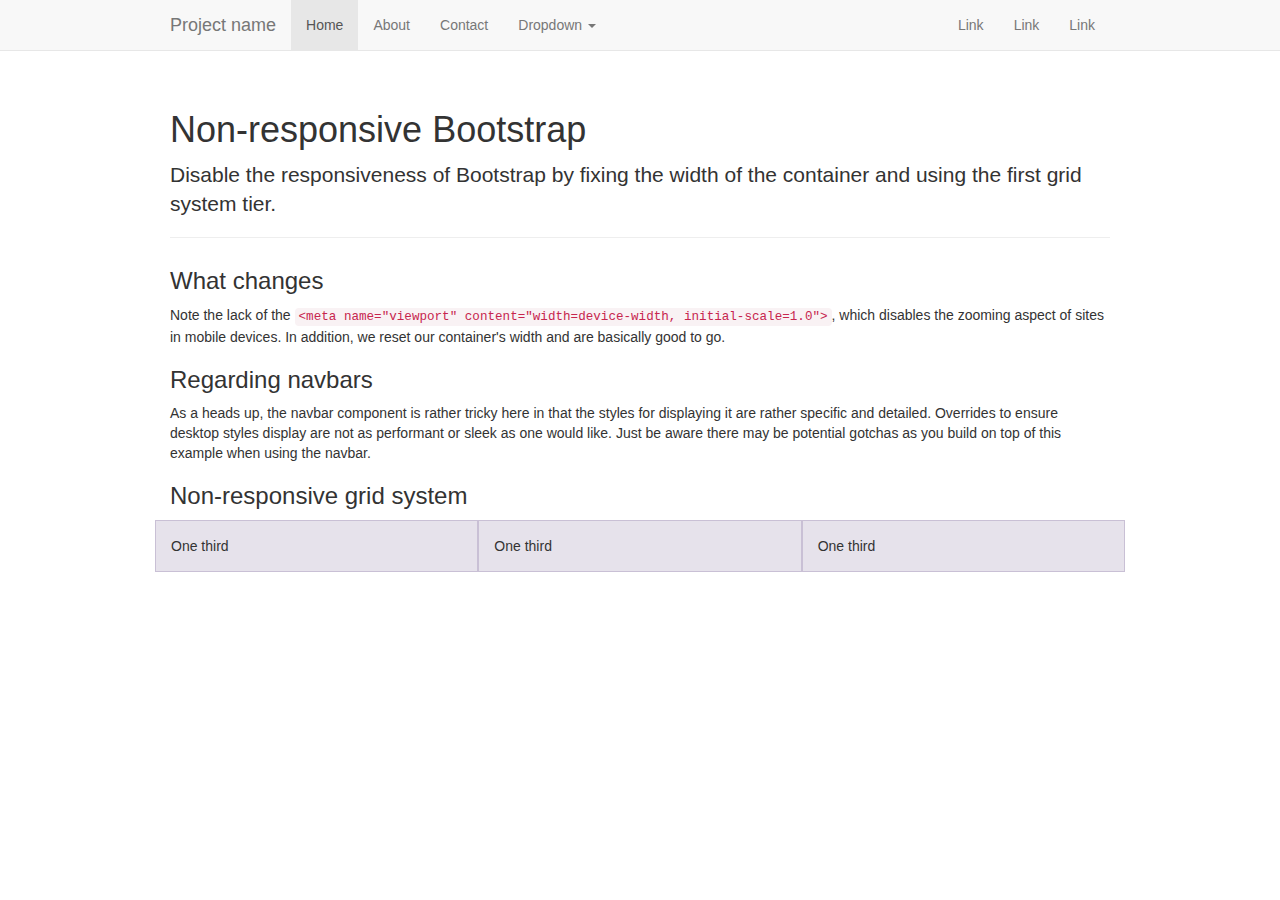
<file: clm2audio/bootstrap-3.0.0/examples/non-responsive/index.html>
<!DOCTYPE html>
<html lang="en">
  <head>
    <meta charset="utf-8">
    <meta name="description" content="">
    <meta name="author" content="">

    <!-- Note there is no responsive meta tag here -->

    <link rel="shortcut icon" href="../../assets/ico/favicon.png">

    <title>Non-responsive Template for Bootstrap</title>

    <!-- Bootstrap core CSS -->
    <link href="../../dist/css/bootstrap.css" rel="stylesheet">

    <!-- Custom styles for this template -->
    <link href="non-responsive.css" rel="stylesheet">

    <!-- HTML5 shim and Respond.js IE8 support of HTML5 elements and media queries -->
    <!--[if lt IE 9]>
      <script src="../../assets/js/html5shiv.js"></script>
      <script src="../../assets/js/respond.min.js"></script>
    <![endif]-->
  </head>

  <body>

    <!-- Fixed navbar -->
    <div class="navbar navbar-default navbar-fixed-top">
      <div class="container">
        <div class="navbar-header">
          <button type="button" class="navbar-toggle" data-toggle="collapse" data-target=".navbar-collapse">
            <span class="icon-bar"></span>
            <span class="icon-bar"></span>
            <span class="icon-bar"></span>
          </button>
          <a class="navbar-brand" href="#">Project name</a>
        </div>
        <div class="navbar-collapse collapse">
          <ul class="nav navbar-nav">
            <li class="active"><a href="#">Home</a></li>
            <li><a href="#about">About</a></li>
            <li><a href="#contact">Contact</a></li>
            <li class="dropdown">
              <a href="#" class="dropdown-toggle" data-toggle="dropdown">Dropdown <b class="caret"></b></a>
              <ul class="dropdown-menu">
                <li><a href="#">Action</a></li>
                <li><a href="#">Another action</a></li>
                <li><a href="#">Something else here</a></li>
                <li class="divider"></li>
                <li class="dropdown-header">Nav header</li>
                <li><a href="#">Separated link</a></li>
                <li><a href="#">One more separated link</a></li>
              </ul>
            </li>
          </ul>
          <ul class="nav navbar-nav navbar-right">
            <li><a href="#">Link</a></li>
            <li><a href="#">Link</a></li>
            <li><a href="#">Link</a></li>
          </ul>
        </div><!--/.nav-collapse -->
      </div>
    </div>

    <div class="container">

      <div class="page-header">
        <h1>Non-responsive Bootstrap</h1>
        <p class="lead">Disable the responsiveness of Bootstrap by fixing the width of the container and using the first grid system tier.</p>
      </div>

      <h3>What changes</h3>
      <p>Note the lack of the <code>&lt;meta name="viewport" content="width=device-width, initial-scale=1.0"&gt;</code>, which disables the zooming aspect of sites in mobile devices. In addition, we reset our container's width and are basically good to go.</p>

      <h3>Regarding navbars</h3>
      <p>As a heads up, the navbar component is rather tricky here in that the styles for displaying it are rather specific and detailed. Overrides to ensure desktop styles display are not as performant or sleek as one would like. Just be aware there may be potential gotchas as you build on top of this example when using the navbar.</p>

      <h3>Non-responsive grid system</h3>
      <div class="row">
        <div class="col-xs-4">One third</div>
        <div class="col-xs-4">One third</div>
        <div class="col-xs-4">One third</div>
      </div>

    </div> <!-- /container -->


    <!-- Bootstrap core JavaScript
    ================================================== -->
    <!-- Placed at the end of the document so the pages load faster -->
    <script src="../../assets/js/jquery.js"></script>
    <script src="../../dist/js/bootstrap.min.js"></script>
  </body>
</html>
</file>
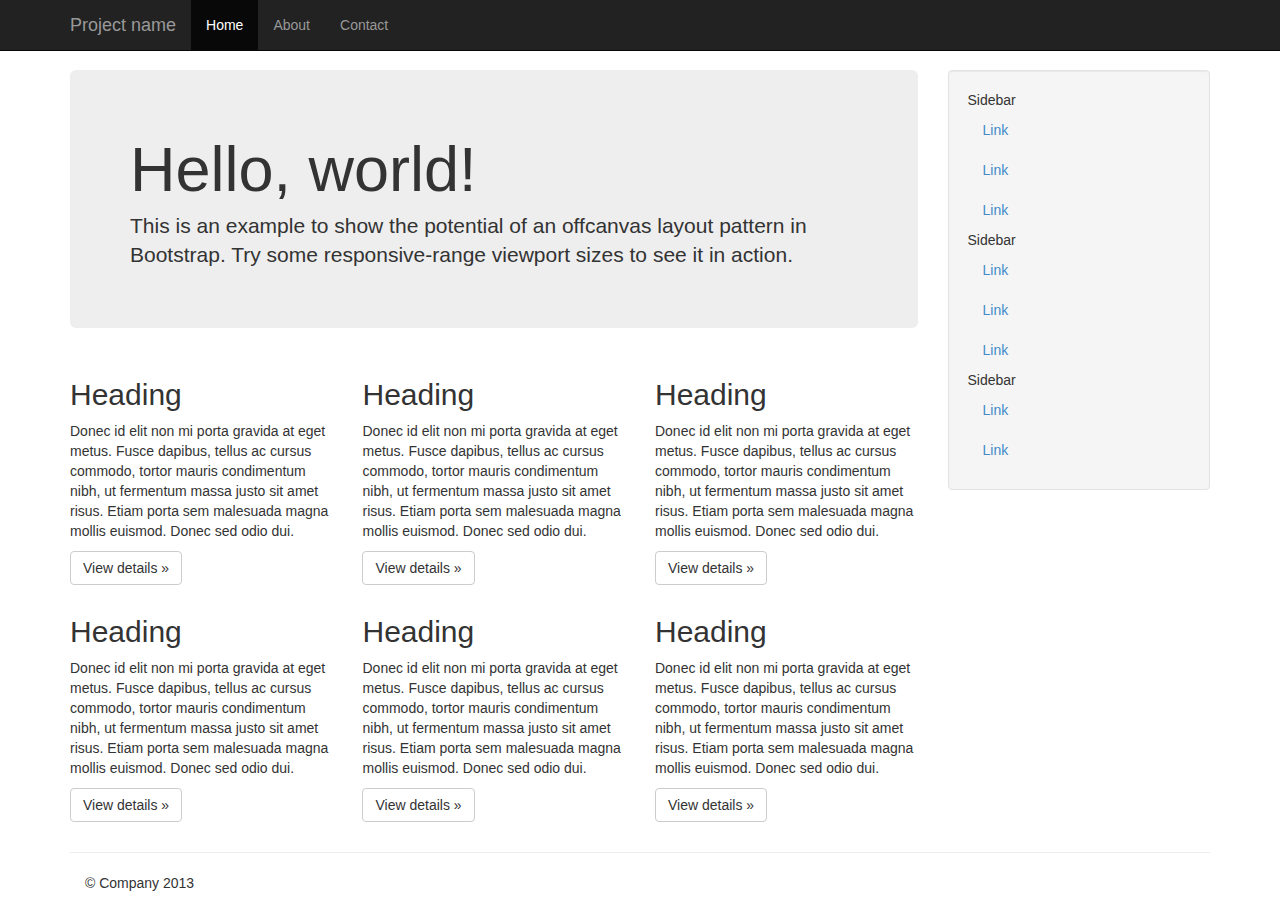
<file: clm2audio/bootstrap-3.0.0/examples/offcanvas/index.html>
<!DOCTYPE html>
<html lang="en">
  <head>
    <meta charset="utf-8">
    <meta name="viewport" content="width=device-width, initial-scale=1.0">
    <meta name="description" content="">
    <meta name="author" content="">
    <link rel="shortcut icon" href="../../assets/ico/favicon.png">

    <title>Off Canvas Template for Bootstrap</title>

    <!-- Bootstrap core CSS -->
    <link href="../../dist/css/bootstrap.min.css" rel="stylesheet">

    <!-- Custom styles for this template -->
    <link href="offcanvas.css" rel="stylesheet">

    <!-- HTML5 shim and Respond.js IE8 support of HTML5 elements and media queries -->
    <!--[if lt IE 9]>
      <script src="../../assets/js/html5shiv.js"></script>
      <script src="../../assets/js/respond.min.js"></script>
    <![endif]-->
  </head>

  <body>
    <div class="navbar navbar-fixed-top navbar-inverse" role="navigation">
      <div class="container">
        <div class="navbar-header">
          <button type="button" class="navbar-toggle" data-toggle="collapse" data-target=".navbar-collapse">
            <span class="icon-bar"></span>
            <span class="icon-bar"></span>
            <span class="icon-bar"></span>
          </button>
          <a class="navbar-brand" href="#">Project name</a>
        </div>
        <div class="collapse navbar-collapse">
          <ul class="nav navbar-nav">
            <li class="active"><a href="#">Home</a></li>
            <li><a href="#about">About</a></li>
            <li><a href="#contact">Contact</a></li>
          </ul>
        </div><!-- /.nav-collapse -->
      </div><!-- /.container -->
    </div><!-- /.navbar -->

    <div class="container">

      <div class="row row-offcanvas row-offcanvas-right">
        <div class="col-xs-12 col-sm-9">
          <p class="pull-right visible-xs">
            <button type="button" class="btn btn-primary btn-xs" data-toggle="offcanvas">Toggle nav</button>
          </p>
          <div class="jumbotron">
            <h1>Hello, world!</h1>
            <p>This is an example to show the potential of an offcanvas layout pattern in Bootstrap. Try some responsive-range viewport sizes to see it in action.</p>
          </div>
          <div class="row">
            <div class="col-6 col-sm-6 col-lg-4">
              <h2>Heading</h2>
              <p>Donec id elit non mi porta gravida at eget metus. Fusce dapibus, tellus ac cursus commodo, tortor mauris condimentum nibh, ut fermentum massa justo sit amet risus. Etiam porta sem malesuada magna mollis euismod. Donec sed odio dui. </p>
              <p><a class="btn btn-default" href="#">View details &raquo;</a></p>
            </div><!--/span-->
            <div class="col-6 col-sm-6 col-lg-4">
              <h2>Heading</h2>
              <p>Donec id elit non mi porta gravida at eget metus. Fusce dapibus, tellus ac cursus commodo, tortor mauris condimentum nibh, ut fermentum massa justo sit amet risus. Etiam porta sem malesuada magna mollis euismod. Donec sed odio dui. </p>
              <p><a class="btn btn-default" href="#">View details &raquo;</a></p>
            </div><!--/span-->
            <div class="col-6 col-sm-6 col-lg-4">
              <h2>Heading</h2>
              <p>Donec id elit non mi porta gravida at eget metus. Fusce dapibus, tellus ac cursus commodo, tortor mauris condimentum nibh, ut fermentum massa justo sit amet risus. Etiam porta sem malesuada magna mollis euismod. Donec sed odio dui. </p>
              <p><a class="btn btn-default" href="#">View details &raquo;</a></p>
            </div><!--/span-->
            <div class="col-6 col-sm-6 col-lg-4">
              <h2>Heading</h2>
              <p>Donec id elit non mi porta gravida at eget metus. Fusce dapibus, tellus ac cursus commodo, tortor mauris condimentum nibh, ut fermentum massa justo sit amet risus. Etiam porta sem malesuada magna mollis euismod. Donec sed odio dui. </p>
              <p><a class="btn btn-default" href="#">View details &raquo;</a></p>
            </div><!--/span-->
            <div class="col-6 col-sm-6 col-lg-4">
              <h2>Heading</h2>
              <p>Donec id elit non mi porta gravida at eget metus. Fusce dapibus, tellus ac cursus commodo, tortor mauris condimentum nibh, ut fermentum massa justo sit amet risus. Etiam porta sem malesuada magna mollis euismod. Donec sed odio dui. </p>
              <p><a class="btn btn-default" href="#">View details &raquo;</a></p>
            </div><!--/span-->
            <div class="col-6 col-sm-6 col-lg-4">
              <h2>Heading</h2>
              <p>Donec id elit non mi porta gravida at eget metus. Fusce dapibus, tellus ac cursus commodo, tortor mauris condimentum nibh, ut fermentum massa justo sit amet risus. Etiam porta sem malesuada magna mollis euismod. Donec sed odio dui. </p>
              <p><a class="btn btn-default" href="#">View details &raquo;</a></p>
            </div><!--/span-->
          </div><!--/row-->
        </div><!--/span-->

        <div class="col-xs-6 col-sm-3 sidebar-offcanvas" id="sidebar" role="navigation">
          <div class="well sidebar-nav">
            <ul class="nav">
              <li>Sidebar</li>
              <li class="active"><a href="#">Link</a></li>
              <li><a href="#">Link</a></li>
              <li><a href="#">Link</a></li>
              <li>Sidebar</li>
              <li><a href="#">Link</a></li>
              <li><a href="#">Link</a></li>
              <li><a href="#">Link</a></li>
              <li>Sidebar</li>
              <li><a href="#">Link</a></li>
              <li><a href="#">Link</a></li>
            </ul>
          </div><!--/.well -->
        </div><!--/span-->
      </div><!--/row-->

      <hr>

      <footer>
        <p>&copy; Company 2013</p>
      </footer>

    </div><!--/.container-->



    <!-- Bootstrap core JavaScript
    ================================================== -->
    <!-- Placed at the end of the document so the pages load faster -->
    <script src="../../assets/js/jquery.js"></script>
    <script src="../../dist/js/bootstrap.min.js"></script>
    <script src="offcanvas.js"></script>
  </body>
</html>
</file>
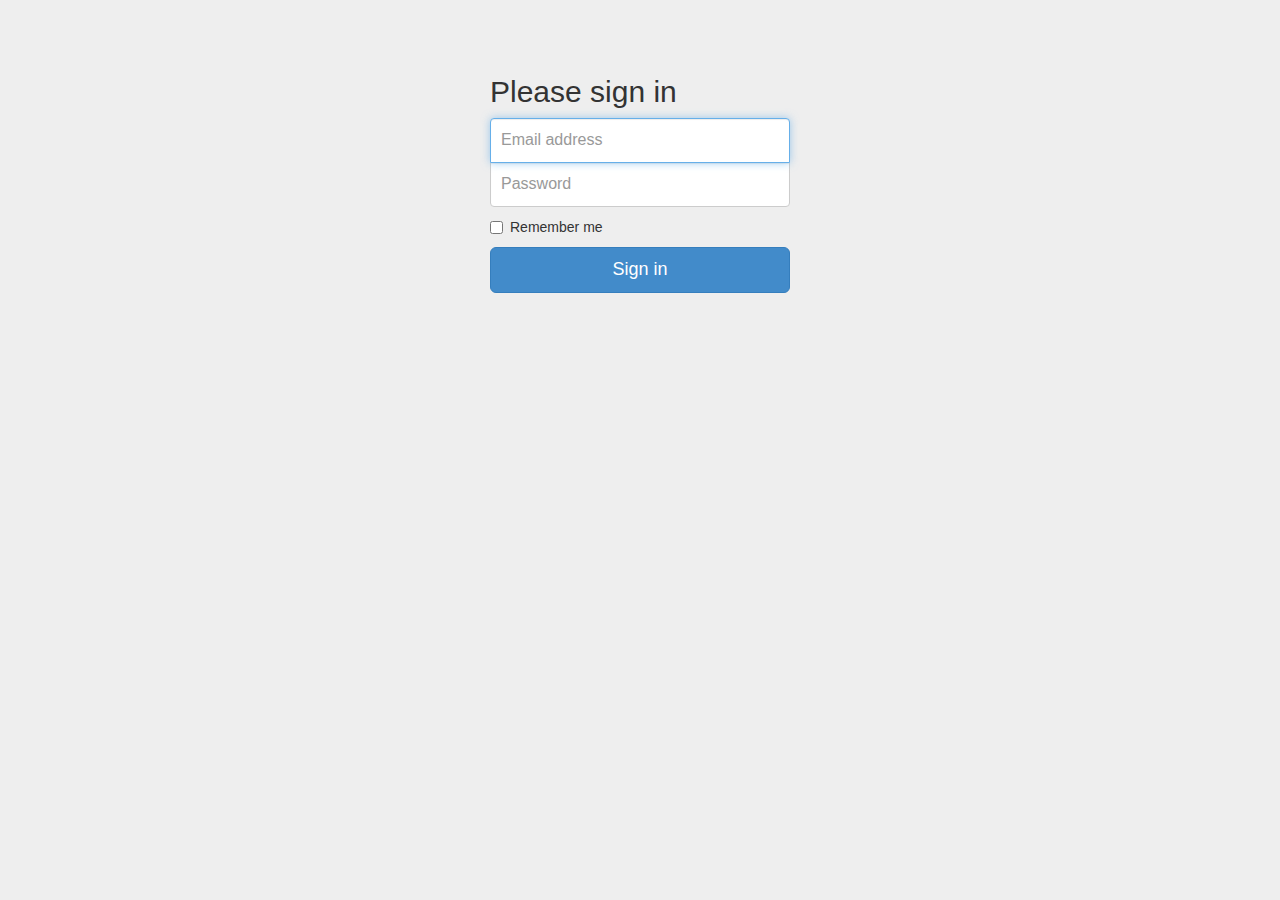
<file: clm2audio/bootstrap-3.0.0/examples/signin/index.html>
<!DOCTYPE html>
<html lang="en">
  <head>
    <meta charset="utf-8">
    <meta name="viewport" content="width=device-width, initial-scale=1.0">
    <meta name="description" content="">
    <meta name="author" content="">
    <link rel="shortcut icon" href="../../assets/ico/favicon.png">

    <title>Signin Template for Bootstrap</title>

    <!-- Bootstrap core CSS -->
    <link href="../../dist/css/bootstrap.css" rel="stylesheet">

    <!-- Custom styles for this template -->
    <link href="signin.css" rel="stylesheet">

    <!-- HTML5 shim and Respond.js IE8 support of HTML5 elements and media queries -->
    <!--[if lt IE 9]>
      <script src="../../assets/js/html5shiv.js"></script>
      <script src="../../assets/js/respond.min.js"></script>
    <![endif]-->
  </head>

  <body>

    <div class="container">

      <form class="form-signin">
        <h2 class="form-signin-heading">Please sign in</h2>
        <input type="text" class="form-control" placeholder="Email address" autofocus>
        <input type="password" class="form-control" placeholder="Password">
        <label class="checkbox">
          <input type="checkbox" value="remember-me"> Remember me
        </label>
        <button class="btn btn-lg btn-primary btn-block" type="submit">Sign in</button>
      </form>

    </div> <!-- /container -->


    <!-- Bootstrap core JavaScript
    ================================================== -->
    <!-- Placed at the end of the document so the pages load faster -->
  </body>
</html>
</file>
<file: stylesheets/stylesheet.css>
/*******************************************************************************
Slate Theme for GitHub Pages
by Jason Costello, @jsncostello
*******************************************************************************/

@import url(pygment_trac.css);

/*******************************************************************************
MeyerWeb Reset
*******************************************************************************/

html, body, div, span, applet, object, iframe,
h1, h2, h3, h4, h5, h6, p, blockquote, pre,
a, abbr, acronym, address, big, cite, code,
del, dfn, em, img, ins, kbd, q, s, samp,
small, strike, strong, sub, sup, tt, var,
b, u, i, center,
dl, dt, dd, ol, ul, li,
fieldset, form, label, legend,
table, caption, tbody, tfoot, thead, tr, th, td,
article, aside, canvas, details, embed,
figure, figcaption, footer, header, hgroup,
menu, nav, output, ruby, section, summary,
time, mark, audio, video {
  margin: 0;
  padding: 0;
  border: 0;
  font: inherit;
  vertical-align: baseline;
}

/* HTML5 display-role reset for older browsers */
article, aside, details, figcaption, figure,
footer, header, hgroup, menu, nav, section {
  display: block;
}

ol, ul {
  list-style: none;
}

table {
  border-collapse: collapse;
  border-spacing: 0;
}

/*******************************************************************************
Theme Styles
*******************************************************************************/

body {
  box-sizing: border-box;
  color:#373737;
  background: #212121;
  font-size: 16px;
  font-family: 'Myriad Pro', Calibri, Helvetica, Arial, sans-serif;
  line-height: 1.5;
  -webkit-font-smoothing: antialiased;
}

h1, h2, h3, h4, h5, h6 {
  margin: 10px 0;
  font-weight: 700;
  color:#222222;
  font-family: 'Lucida Grande', 'Calibri', Helvetica, Arial, sans-serif;
  letter-spacing: -1px;
}

h1 {
  font-size: 36px;
  font-weight: 700;
}

h2 {
  padding-bottom: 10px;
  font-size: 32px;
  background: url('../images/bg_hr.png') repeat-x bottom;
}

h3 {
  font-size: 24px;
}

h4 {
  font-size: 21px;
}

h5 {
  font-size: 18px;
}

h6 {
  font-size: 16px;
}

p {
  margin: 10px 0 15px 0;
}

footer p {
  color: #f2f2f2;
}

a {
  text-decoration: none;
  color: #007edf;
  text-shadow: none;

  transition: color 0.5s ease;
  transition: text-shadow 0.5s ease;
  -webkit-transition: color 0.5s ease;
  -webkit-transition: text-shadow 0.5s ease;
  -moz-transition: color 0.5s ease;
  -moz-transition: text-shadow 0.5s ease;
  -o-transition: color 0.5s ease;
  -o-transition: text-shadow 0.5s ease;
  -ms-transition: color 0.5s ease;
  -ms-transition: text-shadow 0.5s ease;
}

a:hover, a:focus {text-decoration: underline;}

footer a {
  color: #F2F2F2;
  text-decoration: underline;
}

em {
  font-style: italic;
}

strong {
  font-weight: bold;
}

img {
  position: relative;
  margin: 0 auto;
  max-width: 739px;
  padding: 5px;
  margin: 10px 0 10px 0;
  border: 1px solid #ebebeb;

  box-shadow: 0 0 5px #ebebeb;
  -webkit-box-shadow: 0 0 5px #ebebeb;
  -moz-box-shadow: 0 0 5px #ebebeb;
  -o-box-shadow: 0 0 5px #ebebeb;
  -ms-box-shadow: 0 0 5px #ebebeb;
}

p img {
  display: inline;
  margin: 0;
  padding: 0;
  vertical-align: middle;
  text-align: center;
  border: none;
}

pre, code {
  width: 100%;
  color: #222;
  background-color: #fff;

  font-family: Monaco, "Bitstream Vera Sans Mono", "Lucida Console", Terminal, monospace;
  font-size: 14px;

  border-radius: 2px;
  -moz-border-radius: 2px;
  -webkit-border-radius: 2px;
}

pre {
  width: 100%;
  padding: 10px;
  box-shadow: 0 0 10px rgba(0,0,0,.1);
  overflow: auto;
}

code {
  padding: 3px;
  margin: 0 3px;
  box-shadow: 0 0 10px rgba(0,0,0,.1);
}

pre code {
  display: block;
  box-shadow: none;
}

blockquote {
  color: #666;
  margin-bottom: 20px;
  padding: 0 0 0 20px;
  border-left: 3px solid #bbb;
}


ul, ol, dl {
  margin-bottom: 15px
}

ul {
  list-style: inside;
  padding-left: 20px;
}

ol {
  list-style: decimal inside;
  padding-left: 20px;
}

dl dt {
  font-weight: bold;
}

dl dd {
  padding-left: 20px;
  font-style: italic;
}

dl p {
  padding-left: 20px;
  font-style: italic;
}

hr {
  height: 1px;
  margin-bottom: 5px;
  border: none;
  background: url('../images/bg_hr.png') repeat-x center;
}

table {
  border: 1px solid #373737;
  margin-bottom: 20px;
  text-align: left;
 }

th {
  font-family: 'Lucida Grande', 'Helvetica Neue', Helvetica, Arial, sans-serif;
  padding: 10px;
  background: #373737;
  color: #fff;
 }

td {
  padding: 10px;
  border: 1px solid #373737;
 }

form {
  background: #f2f2f2;
  padding: 20px;
}

/*******************************************************************************
Full-Width Styles
*******************************************************************************/

.outer {
  width: 100%;
}

.inner {
  position: relative;
  max-width: 640px;
  padding: 20px 10px;
  margin: 0 auto;
}

#forkme_banner {
  display: block;
  position: absolute;
  top:0;
  right: 10px;
  z-index: 10;
  padding: 10px 50px 10px 10px;
  color: #fff;
  background: url('../images/blacktocat.png') #0090ff no-repeat 95% 50%;
  font-weight: 700;
  box-shadow: 0 0 10px rgba(0,0,0,.5);
  border-bottom-left-radius: 2px;
  border-bottom-right-radius: 2px;
}

#header_wrap {
  background: #212121;
  background: -moz-linear-gradient(top, #373737, #212121);
  background: -webkit-linear-gradient(top, #373737, #212121);
  background: -ms-linear-gradient(top, #373737, #212121);
  background: -o-linear-gradient(top, #373737, #212121);
  background: linear-gradient(top, #373737, #212121);
}

#header_wrap .inner {
  padding: 50px 10px 30px 10px;
}

#project_title {
  margin: 0;
  color: #fff;
  font-size: 42px;
  font-weight: 700;
  text-shadow: #111 0px 0px 10px;
}

#project_tagline {
  color: #fff;
  font-size: 24px;
  font-weight: 300;
  background: none;
  text-shadow: #111 0px 0px 10px;
}

#downloads {
  position: absolute;
  width: 210px;
  z-index: 10;
  bottom: -40px;
  right: 0;
  height: 70px;
  background: url('../images/icon_download.png') no-repeat 0% 90%;
}

.zip_download_link {
  display: block;
  float: right;
  width: 90px;
  height:70px;
  text-indent: -5000px;
  overflow: hidden;
  background: url(../images/sprite_download.png) no-repeat bottom left;
}

.tar_download_link {
  display: block;
  float: right;
  width: 90px;
  height:70px;
  text-indent: -5000px;
  overflow: hidden;
  background: url(../images/sprite_download.png) no-repeat bottom right;
  margin-left: 10px;
}

.zip_download_link:hover {
  background: url(../images/sprite_download.png) no-repeat top left;
}

.tar_download_link:hover {
  background: url(../images/sprite_download.png) no-repeat top right;
}

#main_content_wrap {
  background: #f2f2f2;
  border-top: 1px solid #111;
  border-bottom: 1px solid #111;
}

#main_content {
  padding-top: 40px;
}

#footer_wrap {
  background: #212121;
}



/*******************************************************************************
Small Device Styles
*******************************************************************************/

@media screen and (max-width: 480px) {
  body {
    font-size:14px;
  }

  #downloads {
    display: none;
  }

  .inner {
    min-width: 320px;
    max-width: 480px;
  }

  #project_title {
  font-size: 32px;
  }

  h1 {
    font-size: 28px;
  }

  h2 {
    font-size: 24px;
  }

  h3 {
    font-size: 21px;
  }

  h4 {
    font-size: 18px;
  }

  h5 {
    font-size: 14px;
  }

  h6 {
    font-size: 12px;
  }

  code, pre {
    min-width: 320px;
    max-width: 480px;
    font-size: 11px;
  }

}
</file>
<file: clm2audio/bootstrap-3.0.0/examples/grid/grid.css>
.container {
  padding-left: 15px;
  padding-right: 15px;
}

h4 {
  margin-top: 25px;
}
.row {
  margin-bottom: 20px;
}
.row .row {
  margin-top: 10px;
  margin-bottom: 0;
}
[class*="col-"] {
  padding-top: 15px;
  padding-bottom: 15px;
  background-color: #eee;
  border: 1px solid #ddd;
  background-color: rgba(86,61,124,.15);
  border: 1px solid rgba(86,61,124,.2);
}

hr {
  margin-top: 40px;
  margin-bottom: 40px;
}
</file>
<file: clm2audio/bootstrap-3.0.0/examples/jumbotron-narrow/jumbotron-narrow.css>
/* Space out content a bit */
body {
  padding-top: 20px;
  padding-bottom: 20px;
}

/* Everything but the jumbotron gets side spacing for mobile first views */
.header,
.marketing,
.footer {
  padding-left: 15px;
  padding-right: 15px;
}

/* Custom page header */
.header {
  border-bottom: 1px solid #e5e5e5;
}
/* Make the masthead heading the same height as the navigation */
.header h3 {
  margin-top: 0;
  margin-bottom: 0;
  line-height: 40px;
  padding-bottom: 19px;
}

/* Custom page footer */
.footer {
  padding-top: 19px;
  color: #777;
  border-top: 1px solid #e5e5e5;
}

/* Customize container */
@media (min-width: 768px) {
  .container {
    max-width: 730px;
  }
}
.container-narrow > hr {
  margin: 30px 0;
}

/* Main marketing message and sign up button */
.jumbotron {
  text-align: center;
  border-bottom: 1px solid #e5e5e5;
}
.jumbotron .btn {
  font-size: 21px;
  padding: 14px 24px;
}

/* Supporting marketing content */
.marketing {
  margin: 40px 0;
}
.marketing p + h4 {
  margin-top: 28px;
}

/* Responsive: Portrait tablets and up */
@media screen and (min-width: 768px) {
  /* Remove the padding we set earlier */
  .header,
  .marketing,
  .footer {
    padding-left: 0;
    padding-right: 0;
  }
  /* Space out the masthead */
  .header {
    margin-bottom: 30px;
  }
  /* Remove the bottom border on the jumbotron for visual effect */
  .jumbotron {
    border-bottom: 0;
  }
}
</file>
<file: clm2audio/bootstrap-3.0.0/examples/jumbotron/jumbotron.css>
/* Move down content because we have a fixed navbar that is 50px tall */
body {
  padding-top: 50px;
  padding-bottom: 20px;
}
</file>
<file: clm2audio/bootstrap-3.0.0/examples/justified-nav/justified-nav.css>
body {
  padding-top: 20px;
}

.footer {
  border-top: 1px solid #eee;
  margin-top: 40px;
  padding-top: 40px;
  padding-bottom: 40px;
}

/* Main marketing message and sign up button */
.jumbotron {
  text-align: center;
  background-color: transparent;
}
.jumbotron .btn {
  font-size: 21px;
  padding: 14px 24px;
}

/* Customize the nav-justified links to be fill the entire space of the .navbar */

.nav-justified {
  background-color: #eee;
  border-radius: 5px;
  border: 1px solid #ccc;
}
.nav-justified > li > a {
  padding-top: 15px;
  padding-bottom: 15px;
  color: #777;
  font-weight: bold;
  text-align: center;
  border-bottom: 1px solid #d5d5d5;
  background-color: #e5e5e5; /* Old browsers */
  background-repeat: repeat-x; /* Repeat the gradient */
  background-image: -moz-linear-gradient(top, #f5f5f5 0%, #e5e5e5 100%); /* FF3.6+ */
  background-image: -webkit-gradient(linear, left top, left bottom, color-stop(0%,#f5f5f5), color-stop(100%,#e5e5e5)); /* Chrome,Safari4+ */
  background-image: -webkit-linear-gradient(top, #f5f5f5 0%,#e5e5e5 100%); /* Chrome 10+,Safari 5.1+ */
  background-image: -ms-linear-gradient(top, #f5f5f5 0%,#e5e5e5 100%); /* IE10+ */
  background-image: -o-linear-gradient(top, #f5f5f5 0%,#e5e5e5 100%); /* Opera 11.10+ */
  filter: progid:DXImageTransform.Microsoft.gradient( startColorstr='#f5f5f5', endColorstr='#e5e5e5',GradientType=0 ); /* IE6-9 */
  background-image: linear-gradient(top, #f5f5f5 0%,#e5e5e5 100%); /* W3C */
}
.nav-justified > .active > a,
.nav-justified > .active > a:hover,
.nav-justified > .active > a:focus {
  background-color: #ddd;
  background-image: none;
  box-shadow: inset 0 3px 7px rgba(0,0,0,.15);
}
.nav-justified > li:first-child > a {
  border-radius: 5px 5px 0 0;
}
.nav-justified > li:last-child > a {
  border-bottom: 0;
  border-radius: 0 0 5px 5px;
}

@media (min-width: 768px) {
  .nav-justified {
    max-height: 52px;
  }
  .nav-justified > li > a {
    border-left: 1px solid #fff;
    border-right: 1px solid #d5d5d5;
  }
  .nav-justified > li:first-child > a {
    border-left: 0;
    border-radius: 5px 0 0 5px;
  }
  .nav-justified > li:last-child > a {
    border-radius: 0 5px 5px 0;
    border-right: 0;
  }
}

/* Responsive: Portrait tablets and up */
@media screen and (min-width: 768px) {
  /* Remove the padding we set earlier */
  .masthead,
  .marketing,
  .footer {
    padding-left: 0;
    padding-right: 0;
  }
}
</file>
<file: clm2audio/bootstrap-3.0.0/examples/navbar-fixed-top/navbar-fixed-top.css>
body {
  min-height: 2000px;
  padding-top: 70px;
}
</file>
<file: clm2audio/bootstrap-3.0.0/examples/navbar-static-top/navbar-static-top.css>
body {
  min-height: 2000px;
}

.navbar-static-top {
  margin-bottom: 19px;
}
</file>
<file: clm2audio/bootstrap-3.0.0/examples/navbar/navbar.css>
body {
padding: 30px;
}

.navbar {
margin-bottom: 30px;
}
</file>
<file: clm2audio/bootstrap-3.0.0/examples/non-responsive/non-responsive.css>
/* Template-specific stuff
 *
 * Customizations just for the template—these are not necessary for anything
 * with disabling the responsiveness.
 */

/* Account for fixed navbar */
body {
  padding-top: 70px;
  padding-bottom: 30px;
}

/* Finesse the page header spacing */
.page-header {
  margin-bottom: 30px;
}
.page-header .lead {
  margin-bottom: 10px;
}


/* Non-responsive overrides
 *
 * Utilitze the following CSS to disable the responsive-ness of the container,
 * grid system, and navbar.
 */

/* Reset the container */
.container {
  max-width: none !important;
  width: 970px;
}

/* Demonstrate the grids */
.col-xs-4 {
  padding-top: 15px;
  padding-bottom: 15px;
  background-color: #eee;
  border: 1px solid #ddd;
  background-color: rgba(86,61,124,.15);
  border: 1px solid rgba(86,61,124,.2);
}

.container .navbar-header,
.container .navbar-collapse {
  margin-right: 0;
  margin-left: 0;
}

/* Always float the navbar header */
.navbar-header {
  float: left;
}

/* Undo the collapsing navbar */
.navbar-collapse {
  display: block !important;
  height: auto !important;
  padding-bottom: 0;
  overflow: visible !important;
}

.navbar-toggle {
  display: none;
}

.navbar-brand {
  margin-left: -15px;
}

/* Always apply the floated nav */
.navbar-nav {
  float: left;
  margin: 0;
}
.navbar-nav > li {
  float: left;
}
.navbar-nav > li > a {
  padding: 15px;
}

/* Redeclare since we override the float above */
.navbar-nav.navbar-right {
  float: right;
}

/* Undo custom dropdowns */
.navbar .open .dropdown-menu {
  position: absolute;
  float: left;
  background-color: #fff;
  border: 1px solid #cccccc;
  border: 1px solid rgba(0, 0, 0, 0.15);
  border-width: 0 1px 1px;
  border-radius: 0 0 4px 4px;
  -webkit-box-shadow: 0 6px 12px rgba(0, 0, 0, 0.175);
          box-shadow: 0 6px 12px rgba(0, 0, 0, 0.175);
}
.navbar .open .dropdown-menu > li > a {
  color: #333;
}
.navbar .open .dropdown-menu > li > a:hover,
.navbar .open .dropdown-menu > li > a:focus,
.navbar .open .dropdown-menu > .active > a,
.navbar .open .dropdown-menu > .active > a:hover,
.navbar .open .dropdown-menu > .active > a:focus {
  color: #fff !important;
  background-color: #428bca !important;
}
.navbar .open .dropdown-menu > .disabled > a,
.navbar .open .dropdown-menu > .disabled > a:hover,
.navbar .open .dropdown-menu > .disabled > a:focus {
  color: #999 !important;
  background-color: transparent !important;
}
</file>
<file: clm2audio/bootstrap-3.0.0/examples/offcanvas/offcanvas.css>
/*
 * Style twaks
 * --------------------------------------------------
 */
body {
  padding-top: 70px;
}
footer {
  padding-left: 15px;
  padding-right: 15px;
}

/*
 * Off Canvas
 * --------------------------------------------------
 */
@media screen and (max-width: 768px) {
  .row-offcanvas {
    position: relative;
    -webkit-transition: all 0.25s ease-out;
    -moz-transition: all 0.25s ease-out;
    transition: all 0.25s ease-out;
  }

  .row-offcanvas-right
  .sidebar-offcanvas {
    right: -50%; /* 6 columns */
  }

  .row-offcanvas-left
  .sidebar-offcanvas {
    left: -50%; /* 6 columns */
  }

  .row-offcanvas-right.active {
    right: 50%; /* 6 columns */
  }

  .row-offcanvas-left.active {
    left: 50%; /* 6 columns */
  }

  .sidebar-offcanvas {
    position: absolute;
    top: 0;
    width: 50%; /* 6 columns */
  }
}
</file>
<file: clm2audio/bootstrap-3.0.0/examples/signin/signin.css>
body {
  padding-top: 40px;
  padding-bottom: 40px;
  background-color: #eee;
}

.form-signin {
  max-width: 330px;
  padding: 15px;
  margin: 0 auto;
}
.form-signin .form-signin-heading,
.form-signin .checkbox {
  margin-bottom: 10px;
}
.form-signin .checkbox {
  font-weight: normal;
}
.form-signin .form-control {
  position: relative;
  font-size: 16px;
  height: auto;
  padding: 10px;
  -webkit-box-sizing: border-box;
     -moz-box-sizing: border-box;
          box-sizing: border-box;
}
.form-signin .form-control:focus {
  z-index: 2;
}
.form-signin input[type="text"] {
  margin-bottom: -1px;
  border-bottom-left-radius: 0;
  border-bottom-right-radius: 0;
}
.form-signin input[type="password"] {
  margin-bottom: 10px;
  border-top-left-radius: 0;
  border-top-right-radius: 0;
}
</file>
